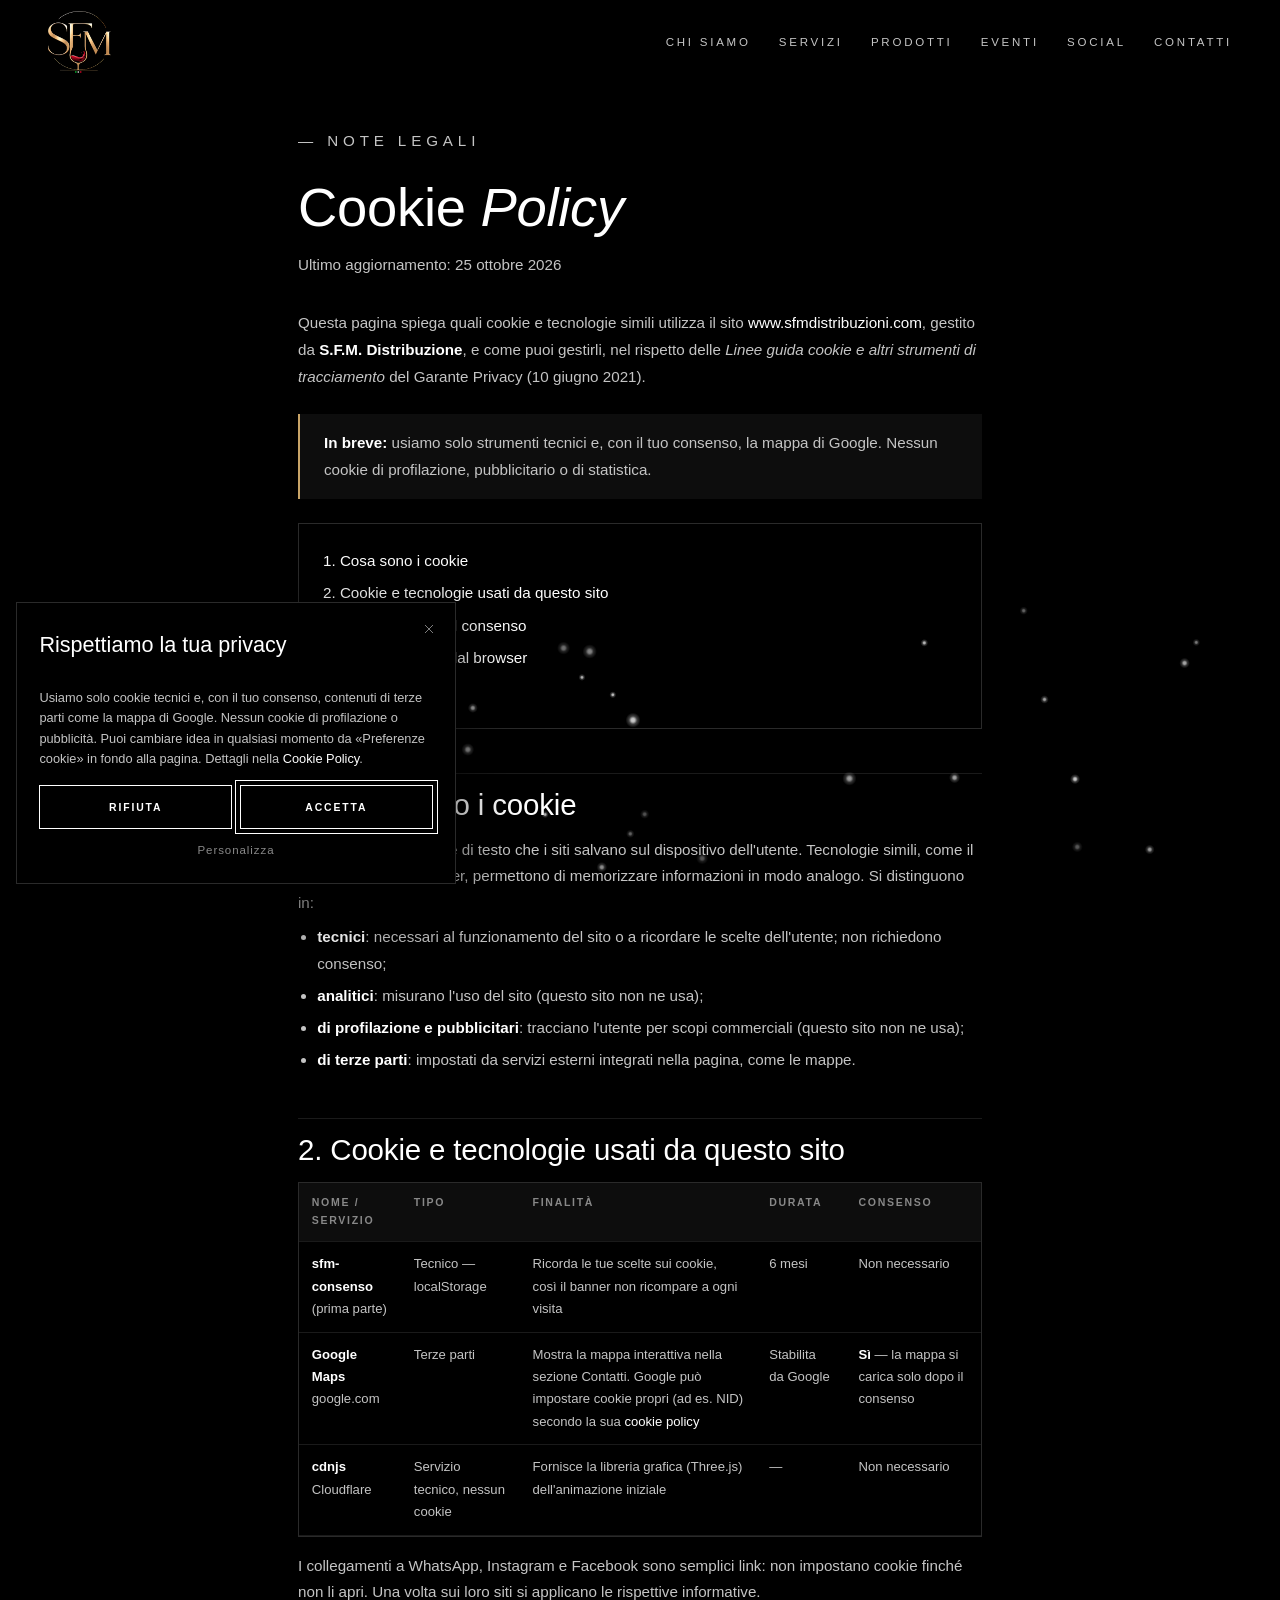
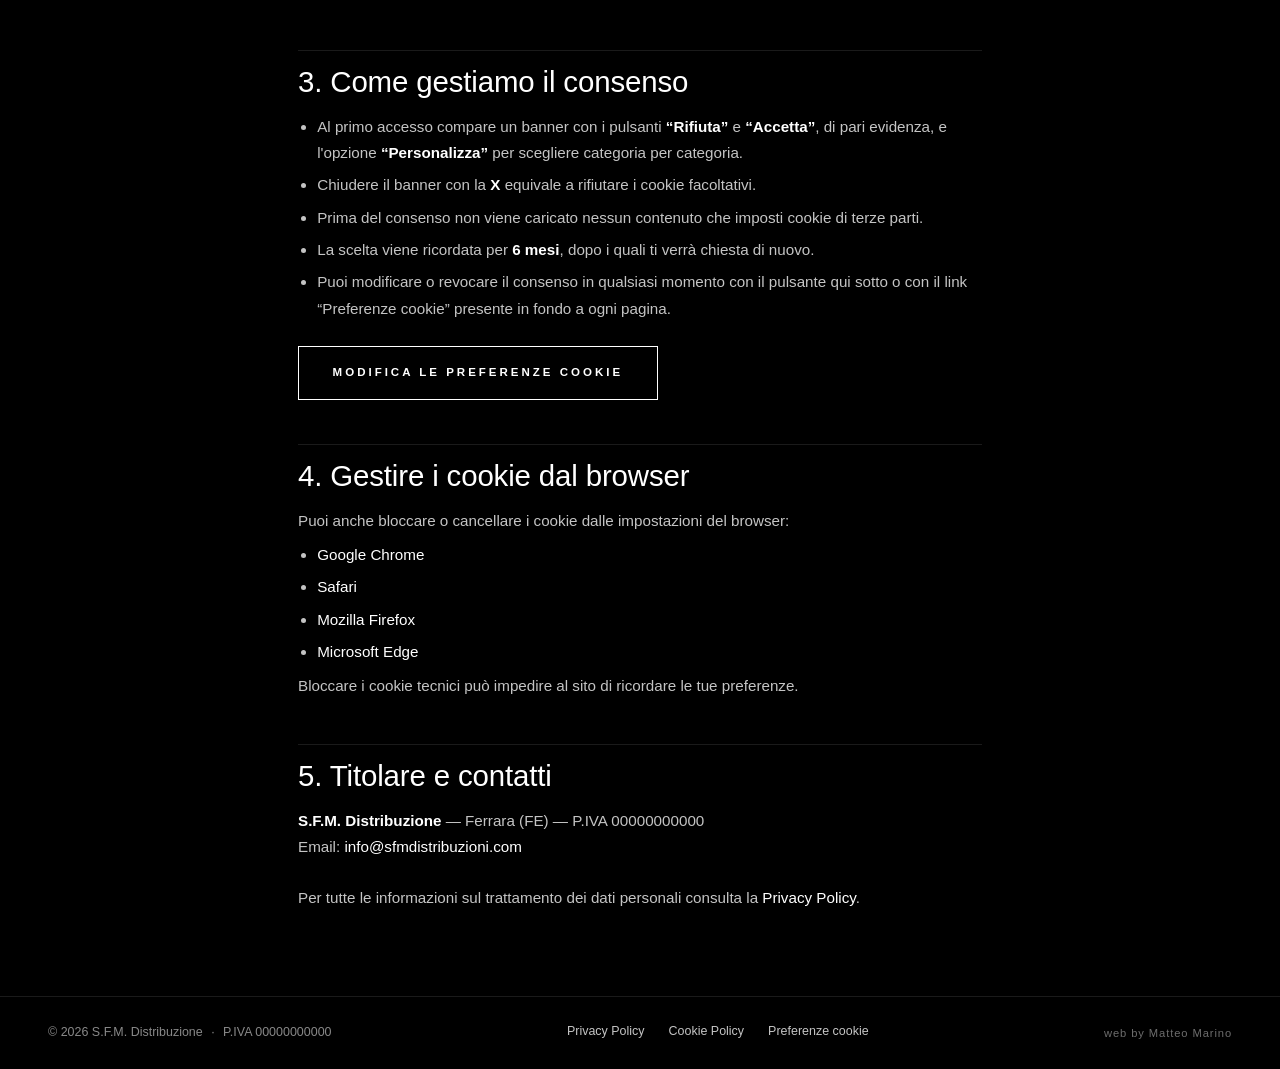
<file: cookie-policy.html>
<!DOCTYPE html>
<html lang="it" class="no-js">
<head>
  <meta charset="UTF-8">
  <meta name="viewport" content="width=device-width, initial-scale=1, viewport-fit=cover">
  <title>Cookie Policy | S.F.M. Distribuzione</title>
  <meta name="description" content="Cookie Policy di S.F.M. Distribuzione: quali cookie usa il sito e come gestire il consenso.">
  <meta name="robots" content="noindex, follow">
  <meta name="theme-color" content="#000000">
  <meta name="color-scheme" content="dark">
  <link rel="canonical" href="https://www.sfmdistribuzioni.com/cookie-policy.html">
  <link rel="icon" href="favicon.ico" sizes="48x48">
  <link rel="icon" href="assets/favicon.png" type="image/png" sizes="512x512">
  <link rel="apple-touch-icon" href="assets/apple-touch-icon.png" sizes="180x180">
  <link rel="manifest" href="site.webmanifest">
  <script>document.documentElement.className = document.documentElement.className.replace('no-js', 'js');</script>
  <link rel="stylesheet" href="style.css">
  <script src="script.js" defer></script>
</head>

<body>
  <!-- Pagina generata da .claude/genera-legali.py: modificare lì e rilanciare.
       ⚠ MODELLO da far verificare a un professionista prima della pubblicazione. -->
  <a class="skip-link" href="#contenuto">Vai al contenuto</a>
  <div class="cursor" aria-hidden="true"></div>

  <header class="site-header">
    <div class="site-header__inner container">
      <a class="brand" href="index.html" aria-label="S.F.M. Distribuzione — torna alla home">
        <img src="assets/logo-monogramma.png" alt="S.F.M. Distribuzione — Vini d'eccellenza" width="485" height="480">
      </a>
      <button class="nav-toggle" type="button" aria-label="Apri il menu" aria-expanded="false" aria-controls="main-nav">
        <span class="nav-toggle__line"></span>
        <span class="nav-toggle__line"></span>
      </button>
      <nav class="main-nav" id="main-nav" aria-label="Navigazione principale">
        <ul class="main-nav__list">
          <li><a class="main-nav__link" href="index.html#chi-siamo">Chi siamo</a></li>
          <li><a class="main-nav__link" href="index.html#servizi">Servizi</a></li>
          <li><a class="main-nav__link" href="index.html#prodotti">Prodotti</a></li>
          <li><a class="main-nav__link" href="index.html#eventi">Eventi</a></li>
          <li><a class="main-nav__link" href="index.html#social">Social</a></li>
          <li><a class="main-nav__link" href="index.html#contatti">Contatti</a></li>
        </ul>
      </nav>
    </div>
  </header>

  <main id="contenuto" class="legal">
    <article class="container legal__inner">
      <p class="eyebrow">— Note legali</p>
      <h1>Cookie <em>Policy</em></h1>
      <p class="legal__updated">Ultimo aggiornamento: 25 ottobre 2026</p>

      <p>Questa pagina spiega quali cookie e tecnologie simili utilizza il sito
      <a href="https://www.sfmdistribuzioni.com">www.sfmdistribuzioni.com</a>, gestito da <strong>S.F.M. Distribuzione</strong>, e come puoi gestirli,
      nel rispetto delle <em>Linee guida cookie e altri strumenti di tracciamento</em> del Garante Privacy (10 giugno 2021).</p>

      <p class="legal__note"><strong>In breve:</strong> usiamo solo strumenti tecnici e, con il tuo consenso, la mappa di
      Google. Nessun cookie di profilazione, pubblicitario o di statistica.</p>

      <ol class="legal__toc">
        <li><a href="#cosa-sono">1. Cosa sono i cookie</a></li>
        <li><a href="#elenco">2. Cookie e tecnologie usati da questo sito</a></li>
        <li><a href="#consenso">3. Come gestiamo il consenso</a></li>
        <li><a href="#browser">4. Gestire i cookie dal browser</a></li>
        <li><a href="#contatti">5. Titolare e contatti</a></li>
      </ol>

      <h2 id="cosa-sono">1. Cosa sono i cookie</h2>
      <p>I cookie sono piccoli file di testo che i siti salvano sul dispositivo dell'utente. Tecnologie simili, come il
      <em>localStorage</em> del browser, permettono di memorizzare informazioni in modo analogo. Si distinguono in:</p>
      <ul>
        <li><strong>tecnici</strong>: necessari al funzionamento del sito o a ricordare le scelte dell'utente; non richiedono consenso;</li>
        <li><strong>analitici</strong>: misurano l'uso del sito (questo sito non ne usa);</li>
        <li><strong>di profilazione e pubblicitari</strong>: tracciano l'utente per scopi commerciali (questo sito non ne usa);</li>
        <li><strong>di terze parti</strong>: impostati da servizi esterni integrati nella pagina, come le mappe.</li>
      </ul>

      <h2 id="elenco">2. Cookie e tecnologie usati da questo sito</h2>
      <div class="legal__table-wrap">
        <table>
          <thead><tr><th>Nome / servizio</th><th>Tipo</th><th>Finalità</th><th>Durata</th><th>Consenso</th></tr></thead>
          <tbody>
            <tr>
              <td><strong>sfm-consenso</strong><br>(prima parte)</td>
              <td>Tecnico — localStorage</td>
              <td>Ricorda le tue scelte sui cookie, così il banner non ricompare a ogni visita</td>
              <td>6 mesi</td>
              <td>Non necessario</td>
            </tr>
            <tr>
              <td><strong>Google Maps</strong><br>google.com</td>
              <td>Terze parti</td>
              <td>Mostra la mappa interattiva nella sezione Contatti. Google può impostare cookie propri
              (ad es. NID) secondo la sua <a href="https://policies.google.com/technologies/cookies?hl=it" target="_blank" rel="noopener">cookie policy</a></td>
              <td>Stabilita da Google</td>
              <td><strong>Sì</strong> — la mappa si carica solo dopo il consenso</td>
            </tr>
            <tr>
              <td><strong>cdnjs</strong><br>Cloudflare</td>
              <td>Servizio tecnico, nessun cookie</td>
              <td>Fornisce la libreria grafica (Three.js) dell'animazione iniziale</td>
              <td>—</td>
              <td>Non necessario</td>
            </tr>
          </tbody>
        </table>
      </div>
      <p>I collegamenti a WhatsApp, Instagram e Facebook sono semplici link: non impostano cookie finché non li apri.
      Una volta sui loro siti si applicano le rispettive informative.</p>

      <h2 id="consenso">3. Come gestiamo il consenso</h2>
      <ul>
        <li>Al primo accesso compare un banner con i pulsanti <strong>“Rifiuta”</strong> e <strong>“Accetta”</strong>,
        di pari evidenza, e l'opzione <strong>“Personalizza”</strong> per scegliere categoria per categoria.</li>
        <li>Chiudere il banner con la <strong>X</strong> equivale a rifiutare i cookie facoltativi.</li>
        <li>Prima del consenso non viene caricato nessun contenuto che imposti cookie di terze parti.</li>
        <li>La scelta viene ricordata per <strong>6 mesi</strong>, dopo i quali ti verrà chiesta di nuovo.</li>
        <li>Puoi modificare o revocare il consenso in qualsiasi momento con il pulsante qui sotto o con il link
        “Preferenze cookie” presente in fondo a ogni pagina.</li>
      </ul>
      <button class="btn btn--outline" type="button" data-cookie-settings>Modifica le preferenze cookie</button>

      <h2 id="browser">4. Gestire i cookie dal browser</h2>
      <p>Puoi anche bloccare o cancellare i cookie dalle impostazioni del browser:</p>
      <ul>
        <li><a href="https://support.google.com/chrome/answer/95647?hl=it" target="_blank" rel="noopener">Google Chrome</a></li>
        <li><a href="https://support.apple.com/it-it/guide/safari/sfri11471/mac" target="_blank" rel="noopener">Safari</a></li>
        <li><a href="https://support.mozilla.org/it/kb/protezione-antitracciamento-avanzata-firefox-desktop" target="_blank" rel="noopener">Mozilla Firefox</a></li>
        <li><a href="https://support.microsoft.com/it-it/microsoft-edge/eliminare-i-cookie-in-microsoft-edge-63947406-40ac-c3b8-57b9-2a946a29ae09" target="_blank" rel="noopener">Microsoft Edge</a></li>
      </ul>
      <p>Bloccare i cookie tecnici può impedire al sito di ricordare le tue preferenze.</p>

      <h2 id="contatti">5. Titolare e contatti</h2>
      <p><strong>S.F.M. Distribuzione</strong> — Ferrara (FE) — P.IVA 00000000000<br>
      Email: <a href="mailto:info@sfmdistribuzioni.com">info@sfmdistribuzioni.com</a></p>
      <p>Per tutte le informazioni sul trattamento dei dati personali consulta la <a href="privacy-policy.html">Privacy Policy</a>.</p>

    </article>
  </main>

  <footer class="site-footer">
    <div class="container site-footer__inner">
      <p class="site-footer__copy">© <span id="year">2026</span> S.F.M. Distribuzione <span class="site-footer__sep" aria-hidden="true">·</span> P.IVA 00000000000</p>
      <nav class="site-footer__legal" aria-label="Note legali">
        <a class="link" href="privacy-policy.html">Privacy Policy</a>
        <a class="link" href="cookie-policy.html">Cookie Policy</a>
        <button class="link site-footer__cookie" type="button" data-cookie-settings>Preferenze cookie</button>
      </nav>
      <p class="site-footer__credits">web by <a class="link" href="https://www.matteomarino.eu" target="_blank" rel="noopener">Matteo Marino</a></p>
    </div>
  </footer>
</body>
</html>
</file>
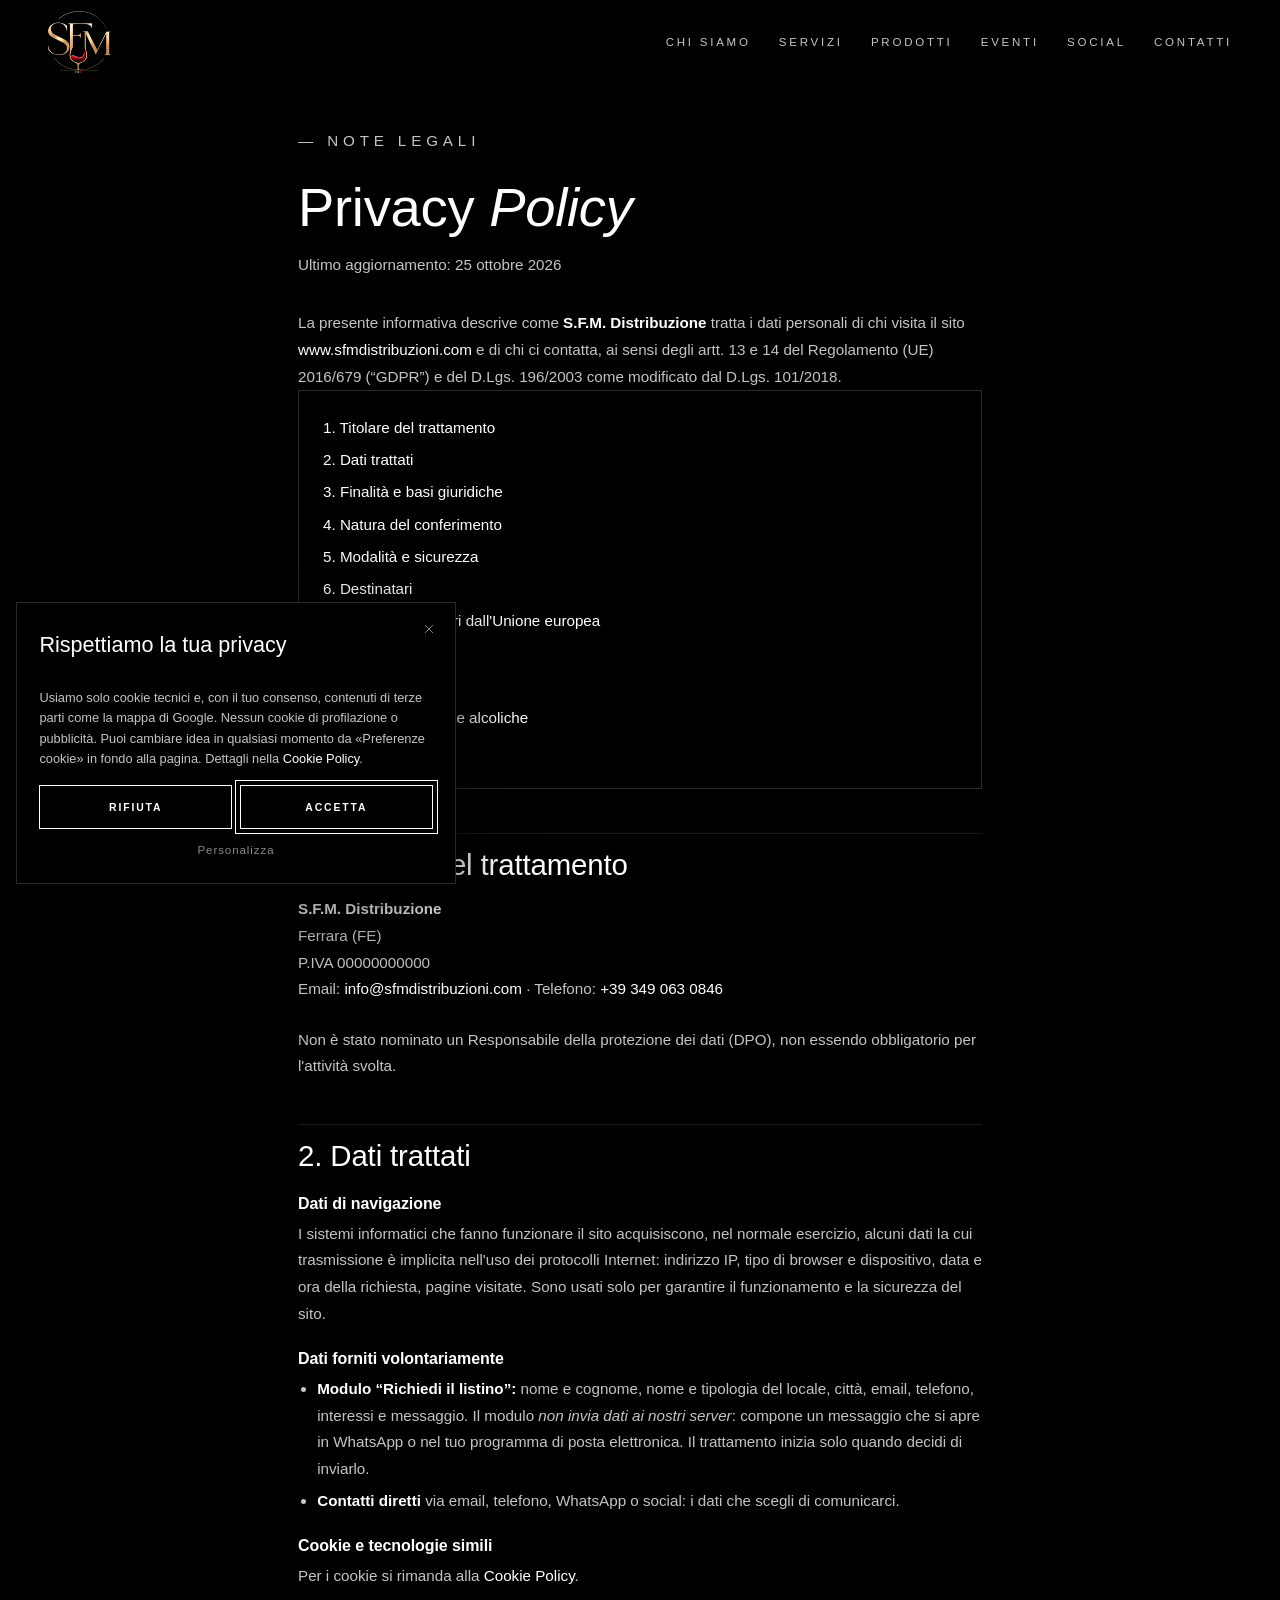
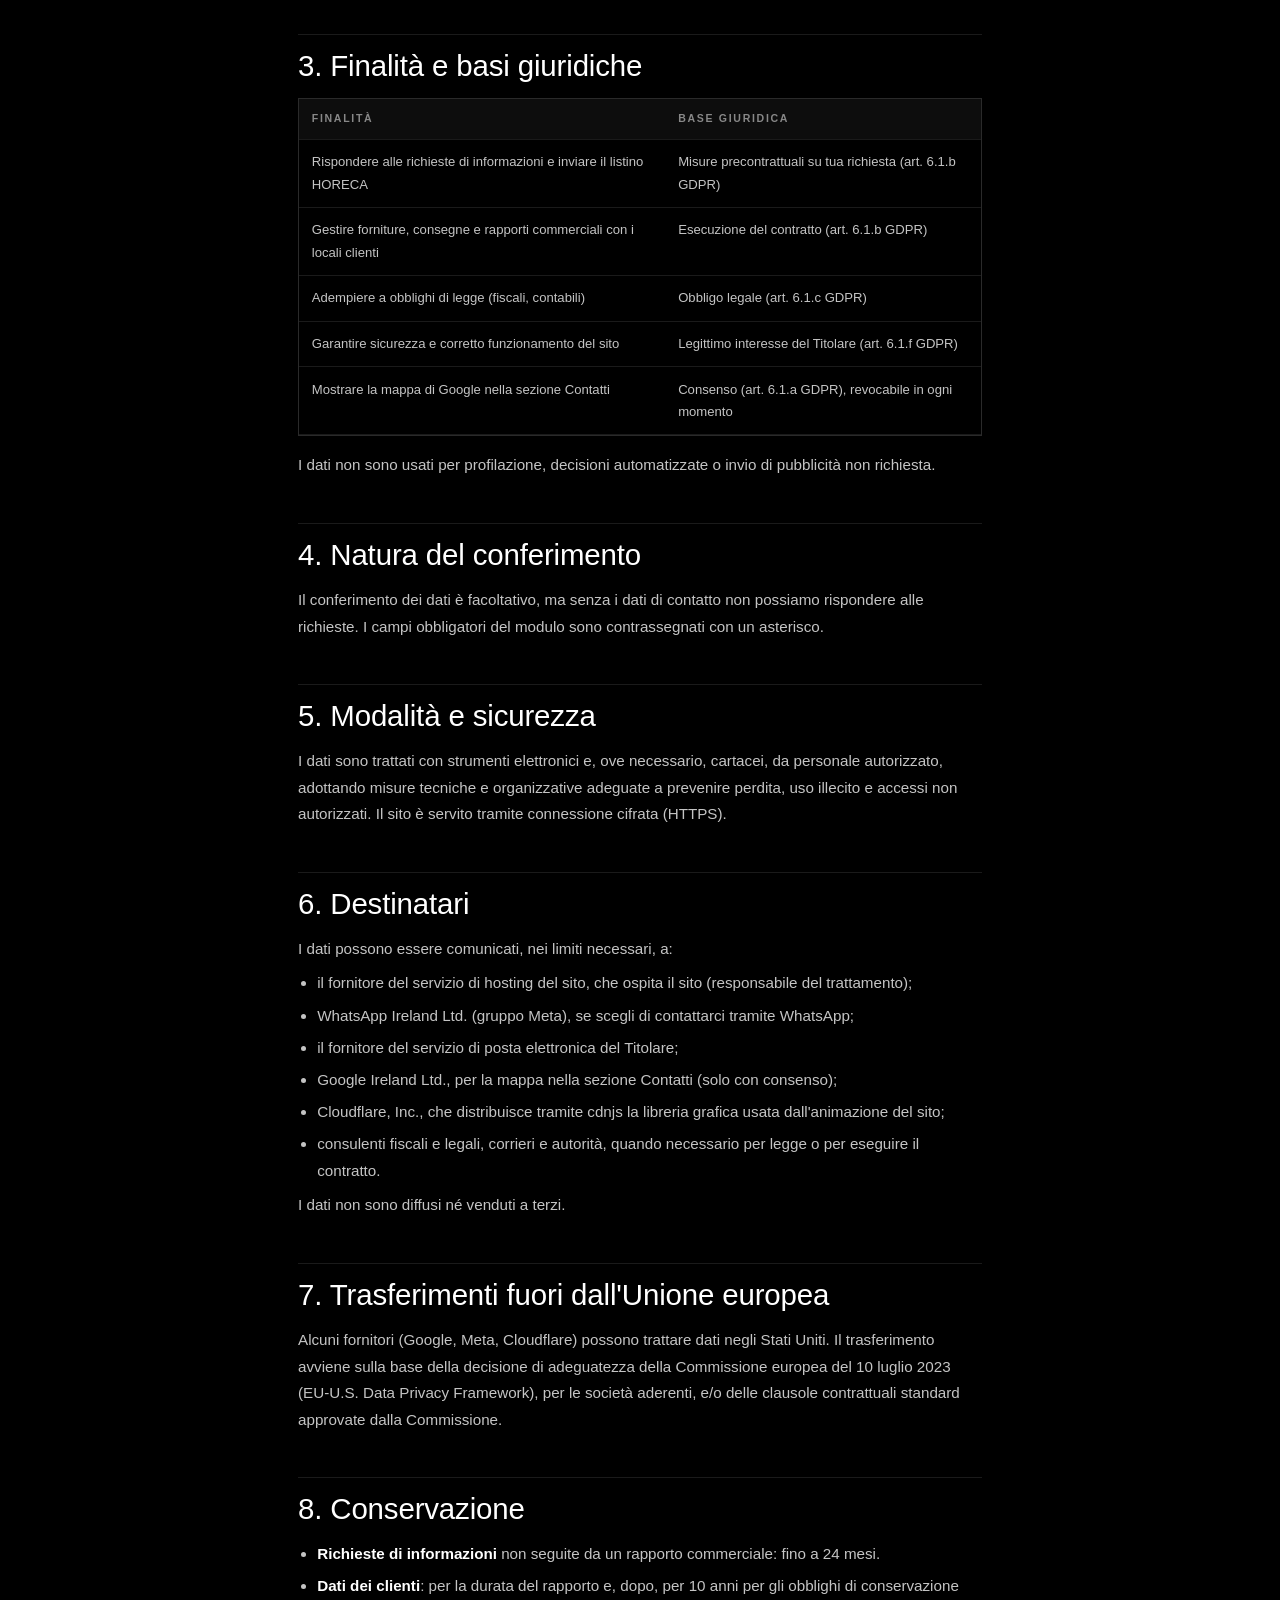
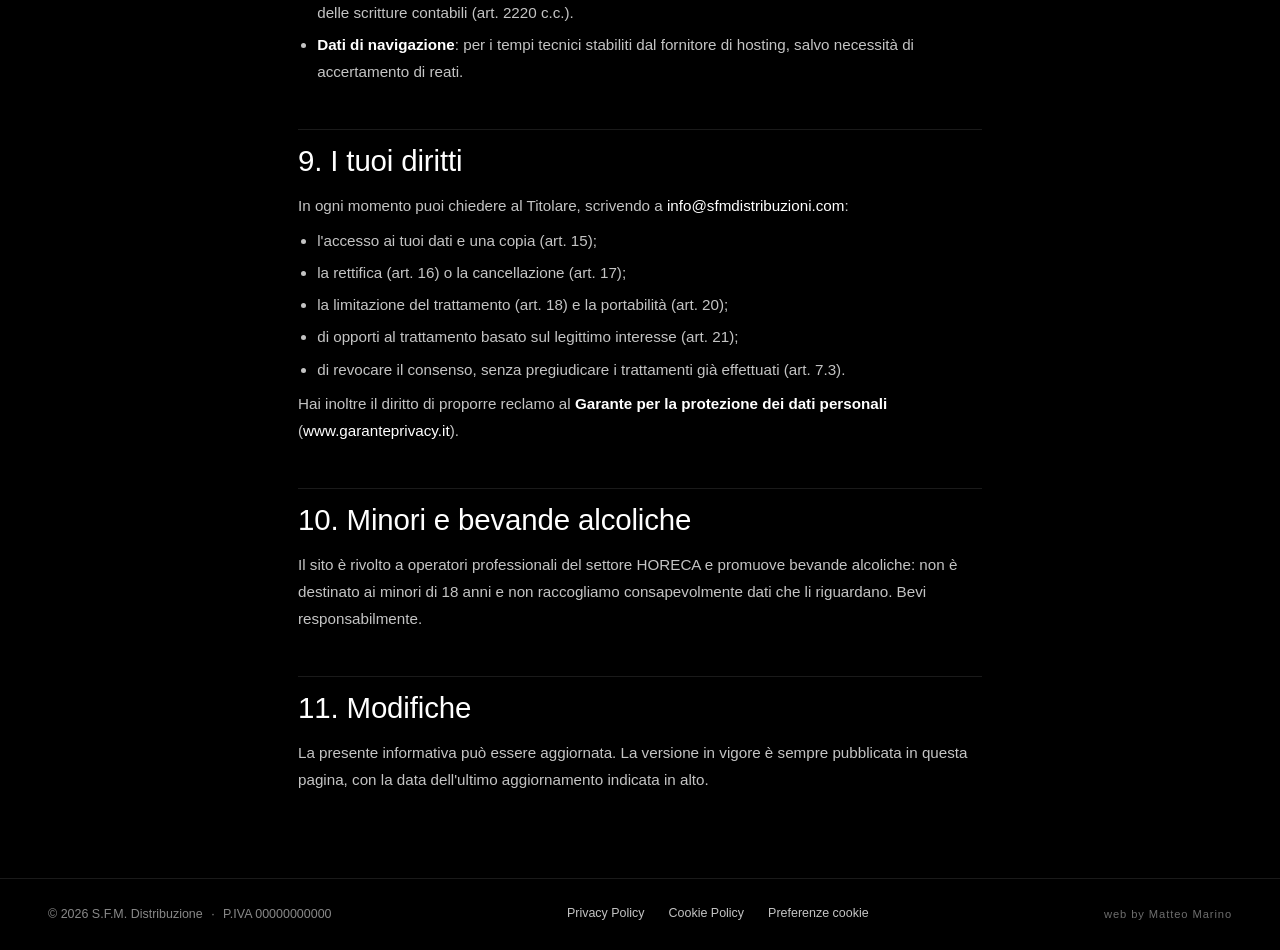
<file: privacy-policy.html>
<!DOCTYPE html>
<html lang="it" class="no-js">
<head>
  <meta charset="UTF-8">
  <meta name="viewport" content="width=device-width, initial-scale=1, viewport-fit=cover">
  <title>Privacy Policy | S.F.M. Distribuzione</title>
  <meta name="description" content="Informativa sul trattamento dei dati personali di S.F.M. Distribuzione ai sensi del GDPR (Reg. UE 2016/679).">
  <meta name="robots" content="noindex, follow">
  <meta name="theme-color" content="#000000">
  <meta name="color-scheme" content="dark">
  <link rel="canonical" href="https://www.sfmdistribuzioni.com/privacy-policy.html">
  <link rel="icon" href="favicon.ico" sizes="48x48">
  <link rel="icon" href="assets/favicon.png" type="image/png" sizes="512x512">
  <link rel="apple-touch-icon" href="assets/apple-touch-icon.png" sizes="180x180">
  <link rel="manifest" href="site.webmanifest">
  <script>document.documentElement.className = document.documentElement.className.replace('no-js', 'js');</script>
  <link rel="stylesheet" href="style.css">
  <script src="script.js" defer></script>
</head>

<body>
  <!-- Pagina generata da .claude/genera-legali.py: modificare lì e rilanciare.
       ⚠ MODELLO da far verificare a un professionista prima della pubblicazione. -->
  <a class="skip-link" href="#contenuto">Vai al contenuto</a>
  <div class="cursor" aria-hidden="true"></div>

  <header class="site-header">
    <div class="site-header__inner container">
      <a class="brand" href="index.html" aria-label="S.F.M. Distribuzione — torna alla home">
        <img src="assets/logo-monogramma.png" alt="S.F.M. Distribuzione — Vini d'eccellenza" width="485" height="480">
      </a>
      <button class="nav-toggle" type="button" aria-label="Apri il menu" aria-expanded="false" aria-controls="main-nav">
        <span class="nav-toggle__line"></span>
        <span class="nav-toggle__line"></span>
      </button>
      <nav class="main-nav" id="main-nav" aria-label="Navigazione principale">
        <ul class="main-nav__list">
          <li><a class="main-nav__link" href="index.html#chi-siamo">Chi siamo</a></li>
          <li><a class="main-nav__link" href="index.html#servizi">Servizi</a></li>
          <li><a class="main-nav__link" href="index.html#prodotti">Prodotti</a></li>
          <li><a class="main-nav__link" href="index.html#eventi">Eventi</a></li>
          <li><a class="main-nav__link" href="index.html#social">Social</a></li>
          <li><a class="main-nav__link" href="index.html#contatti">Contatti</a></li>
        </ul>
      </nav>
    </div>
  </header>

  <main id="contenuto" class="legal">
    <article class="container legal__inner">
      <p class="eyebrow">— Note legali</p>
      <h1>Privacy <em>Policy</em></h1>
      <p class="legal__updated">Ultimo aggiornamento: 25 ottobre 2026</p>

      <p>La presente informativa descrive come <strong>S.F.M. Distribuzione</strong> tratta i dati personali di chi visita il sito
      <a href="https://www.sfmdistribuzioni.com">www.sfmdistribuzioni.com</a> e di chi ci contatta, ai sensi degli artt. 13 e 14 del
      Regolamento (UE) 2016/679 (“GDPR”) e del D.Lgs. 196/2003 come modificato dal D.Lgs. 101/2018.</p>

      <ol class="legal__toc">
        <li><a href="#titolare">1. Titolare del trattamento</a></li>
        <li><a href="#dati">2. Dati trattati</a></li>
        <li><a href="#finalita">3. Finalità e basi giuridiche</a></li>
        <li><a href="#conferimento">4. Natura del conferimento</a></li>
        <li><a href="#modalita">5. Modalità e sicurezza</a></li>
        <li><a href="#destinatari">6. Destinatari</a></li>
        <li><a href="#trasferimenti">7. Trasferimenti fuori dall'Unione europea</a></li>
        <li><a href="#conservazione">8. Conservazione</a></li>
        <li><a href="#diritti">9. I tuoi diritti</a></li>
        <li><a href="#minori">10. Minori e bevande alcoliche</a></li>
        <li><a href="#modifiche">11. Modifiche</a></li>
      </ol>

      <h2 id="titolare">1. Titolare del trattamento</h2>
      <p><strong>S.F.M. Distribuzione</strong><br>
      Ferrara (FE)<br>
      P.IVA 00000000000<br>
      Email: <a href="mailto:info@sfmdistribuzioni.com">info@sfmdistribuzioni.com</a> · Telefono: <a href="tel:+393490630846">+39 349 063 0846</a></p>
      <p>Non è stato nominato un Responsabile della protezione dei dati (DPO), non essendo obbligatorio per l'attività svolta.</p>

      <h2 id="dati">2. Dati trattati</h2>
      <h3>Dati di navigazione</h3>
      <p>I sistemi informatici che fanno funzionare il sito acquisiscono, nel normale esercizio, alcuni dati la cui
      trasmissione è implicita nell'uso dei protocolli Internet: indirizzo IP, tipo di browser e dispositivo, data e ora
      della richiesta, pagine visitate. Sono usati solo per garantire il funzionamento e la sicurezza del sito.</p>
      <h3>Dati forniti volontariamente</h3>
      <ul>
        <li><strong>Modulo “Richiedi il listino”:</strong> nome e cognome, nome e tipologia del locale, città, email,
        telefono, interessi e messaggio. Il modulo <em>non invia dati ai nostri server</em>: compone un messaggio che si
        apre in WhatsApp o nel tuo programma di posta elettronica. Il trattamento inizia solo quando decidi di inviarlo.</li>
        <li><strong>Contatti diretti</strong> via email, telefono, WhatsApp o social: i dati che scegli di comunicarci.</li>
      </ul>
      <h3>Cookie e tecnologie simili</h3>
      <p>Per i cookie si rimanda alla <a href="cookie-policy.html">Cookie Policy</a>.</p>

      <h2 id="finalita">3. Finalità e basi giuridiche</h2>
      <div class="legal__table-wrap">
        <table>
          <thead><tr><th>Finalità</th><th>Base giuridica</th></tr></thead>
          <tbody>
            <tr><td>Rispondere alle richieste di informazioni e inviare il listino HORECA</td><td>Misure precontrattuali su tua richiesta (art. 6.1.b GDPR)</td></tr>
            <tr><td>Gestire forniture, consegne e rapporti commerciali con i locali clienti</td><td>Esecuzione del contratto (art. 6.1.b GDPR)</td></tr>
            <tr><td>Adempiere a obblighi di legge (fiscali, contabili)</td><td>Obbligo legale (art. 6.1.c GDPR)</td></tr>
            <tr><td>Garantire sicurezza e corretto funzionamento del sito</td><td>Legittimo interesse del Titolare (art. 6.1.f GDPR)</td></tr>
            <tr><td>Mostrare la mappa di Google nella sezione Contatti</td><td>Consenso (art. 6.1.a GDPR), revocabile in ogni momento</td></tr>
          </tbody>
        </table>
      </div>
      <p>I dati non sono usati per profilazione, decisioni automatizzate o invio di pubblicità non richiesta.</p>

      <h2 id="conferimento">4. Natura del conferimento</h2>
      <p>Il conferimento dei dati è facoltativo, ma senza i dati di contatto non possiamo rispondere alle richieste.
      I campi obbligatori del modulo sono contrassegnati con un asterisco.</p>

      <h2 id="modalita">5. Modalità e sicurezza</h2>
      <p>I dati sono trattati con strumenti elettronici e, ove necessario, cartacei, da personale autorizzato, adottando
      misure tecniche e organizzative adeguate a prevenire perdita, uso illecito e accessi non autorizzati. Il sito è
      servito tramite connessione cifrata (HTTPS).</p>

      <h2 id="destinatari">6. Destinatari</h2>
      <p>I dati possono essere comunicati, nei limiti necessari, a:</p>
      <ul>
        <li>il fornitore del servizio di hosting del sito, che ospita il sito (responsabile del trattamento);</li>
        <li>WhatsApp Ireland Ltd. (gruppo Meta), se scegli di contattarci tramite WhatsApp;</li>
        <li>il fornitore del servizio di posta elettronica del Titolare;</li>
        <li>Google Ireland Ltd., per la mappa nella sezione Contatti (solo con consenso);</li>
        <li>Cloudflare, Inc., che distribuisce tramite cdnjs la libreria grafica usata dall'animazione del sito;</li>
        <li>consulenti fiscali e legali, corrieri e autorità, quando necessario per legge o per eseguire il contratto.</li>
      </ul>
      <p>I dati non sono diffusi né venduti a terzi.</p>

      <h2 id="trasferimenti">7. Trasferimenti fuori dall'Unione europea</h2>
      <p>Alcuni fornitori (Google, Meta, Cloudflare) possono trattare dati negli Stati Uniti. Il trasferimento avviene sulla
      base della decisione di adeguatezza della Commissione europea del 10 luglio 2023 (EU-U.S. Data Privacy Framework),
      per le società aderenti, e/o delle clausole contrattuali standard approvate dalla Commissione.</p>

      <h2 id="conservazione">8. Conservazione</h2>
      <ul>
        <li><strong>Richieste di informazioni</strong> non seguite da un rapporto commerciale: fino a 24 mesi.</li>
        <li><strong>Dati dei clienti</strong>: per la durata del rapporto e, dopo, per 10 anni per gli obblighi
        di conservazione delle scritture contabili (art. 2220 c.c.).</li>
        <li><strong>Dati di navigazione</strong>: per i tempi tecnici stabiliti dal fornitore di hosting, salvo necessità
        di accertamento di reati.</li>
      </ul>

      <h2 id="diritti">9. I tuoi diritti</h2>
      <p>In ogni momento puoi chiedere al Titolare, scrivendo a <a href="mailto:info@sfmdistribuzioni.com">info@sfmdistribuzioni.com</a>:</p>
      <ul>
        <li>l'accesso ai tuoi dati e una copia (art. 15);</li>
        <li>la rettifica (art. 16) o la cancellazione (art. 17);</li>
        <li>la limitazione del trattamento (art. 18) e la portabilità (art. 20);</li>
        <li>di opporti al trattamento basato sul legittimo interesse (art. 21);</li>
        <li>di revocare il consenso, senza pregiudicare i trattamenti già effettuati (art. 7.3).</li>
      </ul>
      <p>Hai inoltre il diritto di proporre reclamo al <strong>Garante per la protezione dei dati personali</strong>
      (<a href="https://www.garanteprivacy.it" target="_blank" rel="noopener">www.garanteprivacy.it</a>).</p>

      <h2 id="minori">10. Minori e bevande alcoliche</h2>
      <p>Il sito è rivolto a operatori professionali del settore HORECA e promuove bevande alcoliche: non è destinato ai
      minori di 18 anni e non raccogliamo consapevolmente dati che li riguardano. Bevi responsabilmente.</p>

      <h2 id="modifiche">11. Modifiche</h2>
      <p>La presente informativa può essere aggiornata. La versione in vigore è sempre pubblicata in questa pagina, con la
      data dell'ultimo aggiornamento indicata in alto.</p>

    </article>
  </main>

  <footer class="site-footer">
    <div class="container site-footer__inner">
      <p class="site-footer__copy">© <span id="year">2026</span> S.F.M. Distribuzione <span class="site-footer__sep" aria-hidden="true">·</span> P.IVA 00000000000</p>
      <nav class="site-footer__legal" aria-label="Note legali">
        <a class="link" href="privacy-policy.html">Privacy Policy</a>
        <a class="link" href="cookie-policy.html">Cookie Policy</a>
        <button class="link site-footer__cookie" type="button" data-cookie-settings>Preferenze cookie</button>
      </nav>
      <p class="site-footer__credits">web by <a class="link" href="https://www.matteomarino.eu" target="_blank" rel="noopener">Matteo Marino</a></p>
    </div>
  </footer>
</body>
</html>
</file>
<file: style.css>
/* ==========================================================================
   S.F.M. Distribuzione — Foglio di stile
   Indice:
   01. Variabili
   02. Reset e base
   03. Tipografia e utilità
   04. Pulsanti e link
   05. Cursore personalizzato
   06. Header e navigazione
   07. Hero
   08. Sezioni comuni e animazioni di comparsa
   09. Chi siamo
   10. Servizi
   11. Prodotti
   12. Social
   13. Contatti
   14. Form richieste
   15. Footer
   16. WhatsApp flottante
   17. Media query (mobile-first)
   18. Riduzione movimento
   ========================================================================== */


/* ==========================================================================
   01. VARIABILI
   ========================================================================== */
:root {
  /* Colori — rigorosamente bianco e nero */
  --c-black: #000;
  --c-ink: #0a0a0a;
  --c-800: #1a1a1a;
  --c-700: #2a2a2a;
  --c-500: #888;
  --c-300: #c4c4c4;
  --c-white: #fff;
  --c-gold: #c9a467;   /* oro del logo: usato con parsimonia (stelle, dettagli) */

  --bg: var(--c-black);
  --bg-alt: var(--c-black);   /* sfondo unico: nero pieno in tutto il sito */
  --text: var(--c-white);
  --text-soft: var(--c-300);
  --text-muted: var(--c-500);
  --line: var(--c-700);
  --line-soft: var(--c-800);

  /* Font */
  /* Helvetica per tutto il sito (Arial su Windows/Android, dove Helvetica non è installato) */
  --font-serif: "Helvetica Neue", Helvetica, Arial, sans-serif;
  --font-sans: "Helvetica Neue", Helvetica, Arial, sans-serif;

  /* Scala tipografica fluida */
  --fs-xs: .72rem;
  --fs-sm: .875rem;
  --fs-base: clamp(1rem, .96rem + .2vw, 1.0625rem);
  --fs-lead: clamp(1.15rem, 1rem + .6vw, 1.4rem);
  --fs-h3: clamp(1.3rem, 1.15rem + .6vw, 1.6rem);
  --fs-h2: clamp(2rem, 1.45rem + 2.4vw, 3.25rem);

  /* Spaziature */
  --space-2xs: .5rem;
  --space-xs: .75rem;
  --space-sm: 1rem;
  --space-md: 1.5rem;
  --space-lg: 2rem;
  --space-xl: 2.75rem;
  --space-section: clamp(3.5rem, 2.5rem + 3.5vw, 6rem);
  --gutter: clamp(1.25rem, .8rem + 3vw, 3rem);
  --container: 1280px;

  /* Varie */
  --header-h: 72px;
  --tracking-wide: .32em;
  --ease: cubic-bezier(.22, .61, .36, 1);
  --ease-out: cubic-bezier(.16, 1, .3, 1);
  --dur: .5s;
}


/* ==========================================================================
   02. RESET E BASE
   ========================================================================== */
*,
*::before,
*::after { box-sizing: border-box; }

* { margin: 0; padding: 0; }

html {
  -webkit-text-size-adjust: 100%;
  text-size-adjust: 100%;
  scroll-behavior: smooth;
  scroll-padding-top: var(--header-h);
}

body {
  min-height: 100vh;
  background: var(--bg);
  color: var(--text);
  font-family: var(--font-sans);
  font-size: var(--fs-base);
  font-weight: 400;
  line-height: 1.7;
  -webkit-font-smoothing: antialiased;
  -moz-osx-font-smoothing: grayscale;
  text-rendering: optimizeLegibility;
  overflow-x: hidden;
}

body.is-locked { overflow: hidden; }

img, svg, canvas, iframe { display: block; max-width: 100%; }
img { height: auto; }

a { color: inherit; text-decoration: none; }

button, input, select, textarea {
  font: inherit;
  color: inherit;
  background: none;
  border: 0;
  border-radius: 0;
}

button { cursor: pointer; }

ul[role="list"], ol[role="list"] { list-style: none; }

address { font-style: normal; }

/* L'attributo hidden vince sempre sui display impostati nei componenti */
[hidden] { display: none !important; }

::selection { background: var(--c-white); color: var(--c-black); }

:focus { outline: none; }
:focus-visible {
  outline: 1px solid var(--c-white);
  outline-offset: 4px;
}

/* Testo leggibile solo dagli screen reader */
.sr-only {
  position: absolute;
  width: 1px;
  height: 1px;
  padding: 0;
  margin: -1px;
  overflow: hidden;
  clip: rect(0, 0, 0, 0);
  white-space: nowrap;
  border: 0;
}

/* Link "salta al contenuto" per la navigazione da tastiera */
.skip-link {
  position: fixed;
  top: var(--space-sm);
  left: var(--space-sm);
  z-index: 1000;
  padding: .75rem 1.25rem;
  background: var(--c-white);
  color: var(--c-black);
  font-size: var(--fs-sm);
  transform: translateY(-200%);
  transition: transform .3s var(--ease);
}
.skip-link:focus { transform: none; }


/* ==========================================================================
   03. TIPOGRAFIA E UTILITÀ
   ========================================================================== */
.container {
  width: 100%;
  max-width: var(--container);
  margin-inline: auto;
  padding-inline: var(--gutter);
}

h1, h2, h3 {
  font-family: var(--font-serif);
  font-weight: 300;
  line-height: 1.05;
  letter-spacing: -.005em;
}

em { font-style: italic; }
h1 em, h2 em, h3 em { font-weight: 300; }

/* Etichetta di sezione: "— CHI SIAMO" */
.eyebrow {
  font-family: var(--font-sans);
  font-size: var(--fs-xs);
  font-weight: 500;
  letter-spacing: var(--tracking-wide);
  text-transform: uppercase;
  color: var(--text-muted);
  margin-bottom: var(--space-md);
}

.section-title {
  font-size: var(--fs-h2);
  margin-bottom: var(--space-lg);
}

.lead {
  font-family: var(--font-serif);
  font-size: var(--fs-lead);
  font-weight: 400;
  line-height: 1.55;
  color: var(--text);
}

p { color: var(--text-soft); }
p + p { margin-top: var(--space-md); }

.icon {
  width: 1.15em;
  height: 1.15em;
  flex-shrink: 0;
}


/* ==========================================================================
   04. PULSANTI E LINK
   ========================================================================== */
.btn {
  position: relative;
  isolation: isolate;
  display: inline-flex;
  align-items: center;
  justify-content: center;
  gap: .75em;
  min-height: 52px;
  padding: 1rem 2.1rem;
  border: 1px solid var(--c-white);
  font-family: var(--font-sans);
  font-size: var(--fs-xs);
  font-weight: 600;
  letter-spacing: .26em;
  text-transform: uppercase;
  overflow: hidden;
  transition: color var(--dur) var(--ease);
}

/* Riempimento che "scorre" all'hover */
.btn::before {
  content: "";
  position: absolute;
  inset: 0;
  z-index: -1;
  transform: scaleX(0);
  transform-origin: right;
  transition: transform var(--dur) var(--ease-out);
}
.btn:hover::before,
.btn:focus-visible::before {
  transform: scaleX(1);
  transform-origin: left;
}

.btn--solid { background: var(--c-white); color: var(--c-black); }
.btn--solid::before { background: var(--c-black); }
.btn--solid:hover,
.btn--solid:focus-visible { color: var(--c-white); }

.btn--outline { background: transparent; color: var(--c-white); }
.btn--outline::before { background: var(--c-white); }
.btn--outline:hover,
.btn--outline:focus-visible { color: var(--c-black); }

/* Link con sottolineatura animata */
.link {
  background-image: linear-gradient(currentColor, currentColor);
  background-size: 0% 1px;
  background-position: 100% 100%;
  background-repeat: no-repeat;
  padding-bottom: 2px;
  transition: background-size var(--dur) var(--ease-out);
}
.link:hover,
.link:focus-visible {
  background-size: 100% 1px;
  background-position: 0 100%;
}


/* ==========================================================================
   05. CURSORE PERSONALIZZATO
   Anello che segue il mouse (solo puntatori precisi, gestito da JS)
   ========================================================================== */
.cursor {
  position: fixed;
  top: 0;
  left: 0;
  z-index: 999;
  width: 34px;
  height: 34px;
  margin: -17px 0 0 -17px;
  border: 1px solid var(--c-white);
  border-radius: 50%;
  pointer-events: none;
  mix-blend-mode: difference;
  opacity: 0;
  transition: width .35s var(--ease-out), height .35s var(--ease-out),
              margin .35s var(--ease-out), opacity .3s, background-color .35s;
}
.cursor.is-visible { opacity: 1; }
.cursor.is-hover {
  width: 64px;
  height: 64px;
  margin: -32px 0 0 -32px;
  background-color: var(--c-white);
}
@media (hover: none), (pointer: coarse) {
  .cursor { display: none; }
}


/* ==========================================================================
   06. HEADER E NAVIGAZIONE
   ========================================================================== */
.site-header {
  position: fixed;
  inset: 0 0 auto 0;
  z-index: 100;
  height: var(--header-h);
  border-bottom: 1px solid transparent;
  transition: background-color .5s var(--ease), border-color .5s var(--ease),
              backdrop-filter .5s var(--ease);
}

.site-header.is-scrolled {
  background-color: rgba(0, 0, 0, .72);
  -webkit-backdrop-filter: blur(14px) saturate(120%);
  backdrop-filter: blur(14px) saturate(120%);
  border-bottom-color: var(--line-soft);
}

/* Su telefoni e tablet la sfocatura (backdrop-filter) sopra la scena 3D è
   costosa: si usa uno sfondo quasi opaco, visivamente equivalente */
@media (max-width: 959px), (pointer: coarse) {
  .site-header.is-scrolled {
    -webkit-backdrop-filter: none;
    backdrop-filter: none;
    background-color: rgba(0, 0, 0, .94);
  }
}

/* Con il menu mobile aperto il blur va tolto: backdrop-filter renderebbe
   l'header il contenitore dell'overlay fixed, limitandolo alla sua altezza */
.site-header.is-menu-open {
  -webkit-backdrop-filter: none;
  backdrop-filter: none;
  background-color: transparent;
  border-bottom-color: transparent;
}

.site-header__inner {
  height: 100%;
  display: flex;
  align-items: center;
  justify-content: space-between;
}

.brand {
  position: relative;
  z-index: 2;
  display: block;
  transition: opacity .25s var(--ease);
}

/* Mentre il logo grande è nell'hero (e sta "volando" verso l'header) il logo
   dell'header è nascosto e l'header resta trasparente: la classe la gestisce
   script.js. Niente transform qui: la posizione serve come punto d'arrivo. */
.site-header.hide-brand:not(.is-menu-open) .brand {
  opacity: 0;
  pointer-events: none;
}
.site-header.hide-brand:not(.is-menu-open) .brand:focus-visible { opacity: 1; }
.site-header.hide-brand:not(.is-menu-open) {
  background-color: transparent;
  -webkit-backdrop-filter: none;
  backdrop-filter: none;
  border-bottom-color: transparent;
}

.brand img {
  width: auto;
  height: 52px;
}

/* Selettore di lingua IT / EN */
.lang-switch {
  position: relative;
  z-index: 2;              /* resta visibile anche sopra il menu mobile aperto */
  display: flex;
  align-items: center;
  gap: .35rem;
  margin-left: auto;
  margin-right: .75rem;
  font-size: .7rem;
  font-weight: 600;
  letter-spacing: .16em;
}
.lang-switch__link {
  padding: .45rem .2rem;
  color: var(--text-muted);
  transition: color .3s var(--ease);
}
.lang-switch__link:hover,
.lang-switch__link:focus-visible { color: var(--c-white); }
.lang-switch__link.is-current { color: var(--c-white); }
.lang-switch__sep { color: var(--c-700); }

/* Hamburger */
.nav-toggle {
  position: relative;
  z-index: 2;
  width: 44px;
  height: 44px;
  display: grid;
  place-content: center;
  gap: 7px;
}
.nav-toggle__line {
  display: block;
  width: 26px;
  height: 1px;
  background: var(--c-white);
  transition: transform .45s var(--ease-out);
}
.nav-toggle[aria-expanded="true"] .nav-toggle__line:first-child { transform: translateY(4px) rotate(45deg); }
.nav-toggle[aria-expanded="true"] .nav-toggle__line:last-child { transform: translateY(-4px) rotate(-45deg); }

/* Menu mobile: overlay a schermo intero */
.main-nav {
  position: fixed;
  inset: 0;
  z-index: 1;
  display: flex;
  align-items: center;
  justify-content: center;
  background: var(--c-black);
  opacity: 0;
  visibility: hidden;
  transition: opacity .5s var(--ease), visibility 0s linear .5s;
}
.main-nav.is-open {
  opacity: 1;
  visibility: visible;
  transition: opacity .5s var(--ease), visibility 0s;
}

.main-nav__list {
  list-style: none;
  text-align: center;
  display: grid;
  gap: var(--space-md);
}

.main-nav__link {
  display: inline-block;
  font-family: var(--font-serif);
  font-size: clamp(2rem, 8vw, 2.75rem);
  font-weight: 300;
  line-height: 1.2;
  background-image: linear-gradient(currentColor, currentColor);
  background-size: 0% 1px;
  background-position: 100% 100%;
  background-repeat: no-repeat;
  transition: background-size var(--dur) var(--ease-out), color .3s;
}
.main-nav__link:hover,
.main-nav__link:focus-visible,
.main-nav__link.is-active {
  background-size: 100% 1px;
  background-position: 0 100%;
}

/* Comparsa sfalsata delle voci nel menu mobile */
.main-nav li {
  opacity: 0;
  transform: translateY(16px);
  transition: opacity .5s var(--ease), transform .6s var(--ease-out);
}
.main-nav.is-open li { opacity: 1; transform: none; }
.main-nav.is-open li:nth-child(2) { transition-delay: .05s; }
.main-nav.is-open li:nth-child(3) { transition-delay: .1s; }
.main-nav.is-open li:nth-child(4) { transition-delay: .15s; }
.main-nav.is-open li:nth-child(5) { transition-delay: .2s; }


/* ==========================================================================
   07. HERO
   Due modalità:
   - statica (senza JS o con "riduci movimento"): logo + testo introduttivo
     uno sotto l'altro, in una schermata;
   - "a scorrimento" (.is-scrolly): la sezione è alta più schermate e .hero
     resta fisso; lo scroll guida logo, bottiglia 3D e capitoli (script.js).
   ========================================================================== */
.hero-scroll { position: relative; }

.hero {
  position: relative;
  min-height: 100vh;
  min-height: 100svh;
  display: flex;
  flex-direction: column;
  align-items: center;
  justify-content: center;
  gap: var(--space-lg);
  padding: var(--header-h) var(--gutter) var(--space-lg);
  overflow: hidden;
  background: transparent;   /* sotto c'è la scena 3D fissa (#hero-canvas) */
}

.hero-scroll.is-scrolly {
  height: 480vh;
  height: 480svh;
}
.hero-scroll.is-scrolly .hero {
  position: sticky;
  top: 0;
  height: 100vh;
  height: 100svh;
  min-height: 0;
  padding: 0;
}

/* Fallback se WebGL/Three.js non è disponibile */
.hero.no-webgl {
  background:
    radial-gradient(ellipse at 50% 38%, #1c1c1c 0%, #070707 45%, #000 75%);
}

/* Scena 3D (bottiglia + puntini): fissa dietro a tutta la pagina. La bottiglia
   compare solo nell'hero, i puntini restano su tutto il sito.
   100vh (non 100svh): su telefono l'altezza non cambia con la barra degli indirizzi. */
.hero__canvas {
  position: fixed;
  top: 0;
  left: 0;
  z-index: 0;
  width: 100%;
  height: 100vh;
  pointer-events: none;
}
/* contenuti sopra la scena */
main,
.site-footer { position: relative; z-index: 1; }

/* Velo per garantire la leggibilità dei testi sopra il 3D */
.hero__veil {
  position: absolute;
  inset: 0;
  pointer-events: none;
  background:
    linear-gradient(to bottom, rgba(0, 0, 0, .5) 0%, rgba(0, 0, 0, 0) 16%, rgba(0, 0, 0, 0) 42%, rgba(0, 0, 0, .82) 66%, #000 100%);
}

/* --- 1. Logo d'apertura --------------------------------------------------- */
.hero__brand {
  position: relative;
  z-index: 3;
  display: flex;
  flex-direction: column;
  align-items: center;
  gap: var(--space-sm);
  font-size: inherit;
  pointer-events: none;
}
.is-scrolly .hero__brand {
  position: absolute;
  inset: 0;
  justify-content: center;
}

.hero__mono {
  width: auto;
  height: clamp(90px, 28vh, 300px);
  transform-origin: 0 0;          /* per il "volo" verso l'header (FLIP) */
  will-change: transform, opacity;
}

.hero__brand-rest {
  display: flex;
  flex-direction: column;
  align-items: center;
  gap: var(--space-md);
  will-change: opacity, translate;
}

.hero__word {
  width: auto;
  height: clamp(24px, 6vh, 56px);
}

.hero__brand-sub {
  font-family: var(--font-sans);
  font-size: var(--fs-xs);
  font-weight: 500;
  letter-spacing: .5em;
  margin-right: -.5em;
  text-transform: uppercase;
  color: var(--c-300);
}

/* --- 2. Capitoli --------------------------------------------------------- */
.hero__chapters {
  position: relative;
  z-index: 2;
}
/* In modalità statica si vede solo il capitolo introduttivo */
.hero-scroll:not(.is-scrolly) .hero-chapter:not(.hero-chapter--intro) { display: none; }
.hero-scroll:not(.is-scrolly) .hero-chapter { text-align: center; max-width: 34rem; margin-inline: auto; }

.is-scrolly .hero__chapters {
  position: absolute;
  inset: 0;
  pointer-events: none;
}

.is-scrolly .hero-chapter {
  position: absolute;
  left: var(--gutter);
  right: var(--gutter);
  bottom: clamp(2.5rem, 8vh, 5rem);
  max-width: 30rem;
  margin-inline: auto;
  text-align: center;
  opacity: 0;
  visibility: hidden;
  will-change: opacity, translate;
}
.hero-chapter.is-active { pointer-events: auto; }
.hero-chapter .eyebrow { margin-bottom: var(--space-sm); color: var(--c-300); }

.hero-chapter__title {
  font-family: var(--font-serif);
  font-size: clamp(1.5rem, min(1.2rem + 3vw, .9rem + 4.4vh), 3.75rem);
  font-weight: 300;
  line-height: 1.08;
  color: var(--c-white);
}

.hero-chapter__text {
  margin-top: var(--space-sm);
  font-size: var(--fs-sm);
  color: var(--c-300);
}

.hero-chapter > .btn { margin-top: var(--space-md); }

.hero__actions {
  display: flex;
  flex-wrap: wrap;
  justify-content: center;
  gap: var(--space-sm);
  margin-top: var(--space-md);
}

/* Pulsanti dell'hero più compatti sugli schermi piccoli */
@media (max-width: 599px), (max-height: 600px) {
  .hero-chapter .btn {
    min-height: 44px;
    padding: .7rem 1.2rem;
    letter-spacing: .18em;
  }
  .hero-chapter .eyebrow { margin-bottom: .5rem; }
}
/* Schermi molto bassi (telefono in orizzontale): via la riga descrittiva */
@media (max-height: 520px) {
  .hero-chapter__text { display: none; }
  .hero__brand-sub { display: none; }
  .is-scrolly .hero-chapter { max-width: min(32rem, 58vw); }
  .hero-chapter__title { font-size: clamp(1.2rem, .7rem + 4.2vh, 1.9rem); }
  .hero-chapter .eyebrow { margin-bottom: .3rem; font-size: .6rem; }
  .hero__actions { flex-wrap: nowrap; gap: .5rem; margin-top: .7rem; }
  .hero-chapter .btn {
    min-height: 38px;
    padding: .5rem .8rem;
    font-size: .6rem;
    letter-spacing: .12em;
    white-space: nowrap;
  }
}
/* 5. Scritta sotto il logo: spaziatura ridotta sui telefoni piccoli */
@media (max-width: 400px) {
  .hero__brand-sub { font-size: .6rem; letter-spacing: .26em; margin-right: -.26em; }
  .hero-chapter .eyebrow { letter-spacing: .18em; }
}

/* Barra di avanzamento in basso */
.hero__progress {
  position: absolute;
  left: 0;
  right: 0;
  bottom: 0;
  z-index: 3;
  display: none;
  height: 1px;
  background: rgba(255, 255, 255, .12);
}
.is-scrolly .hero__progress { display: block; }
.hero__progress-bar {
  display: block;
  height: 100%;
  background: var(--c-white);
  transform: scaleX(0);
  transform-origin: left;
}

/* Animazione d'ingresso al caricamento */
.js .hero-in {
  opacity: 0;
  animation: hero-in 1.4s var(--ease-out) var(--d, 0s) forwards;
}
@keyframes hero-in {
  from { opacity: 0; translate: 0 24px; }
  to   { opacity: 1; translate: 0 0; }
}

/* Indicatore di scroll (visibile solo nella fase del logo) */
.scroll-indicator {
  position: absolute;
  left: 50%;
  bottom: clamp(1.25rem, 4vh, 2.5rem);
  z-index: 3;
  display: none;
  flex-direction: column;
  align-items: center;
  gap: .75rem;
  transform: translateX(-50%);
  color: var(--text-muted);
  transition: color .3s;
}
.is-scrolly .scroll-indicator { display: flex; }
.scroll-indicator:hover { color: var(--c-white); }

.scroll-indicator__label {
  font-size: .62rem;
  letter-spacing: .4em;
  margin-right: -.4em;
  text-transform: uppercase;
}

.scroll-indicator__track {
  position: relative;
  width: 1px;
  height: 56px;
  background: var(--c-700);
  overflow: hidden;
}

.scroll-indicator__dot {
  position: absolute;
  left: 0;
  top: 0;
  width: 1px;
  height: 18px;
  background: var(--c-white);
  animation: scroll-dot 2.2s var(--ease) infinite;
}

/* Layout affiancato: capitoli a sinistra, bottiglia 3D a destra.
   La stessa media query è usata in script.js (HERO_SIDE_QUERY). */
@media (min-width: 560px) and (min-aspect-ratio: 1/1) {
  .hero__veil {
    background:
      linear-gradient(90deg, rgba(0, 0, 0, .88) 0%, rgba(0, 0, 0, .55) 32%, rgba(0, 0, 0, 0) 58%),
      linear-gradient(to bottom, rgba(0, 0, 0, .5) 0%, rgba(0, 0, 0, 0) 20%, rgba(0, 0, 0, 0) 75%, #000 100%);
  }
  .hero-scroll.is-scrolly { height: 560vh; height: 560svh; }
  .is-scrolly .hero__chapters {
    left: 50%;
    width: 100%;
    max-width: var(--container);
    transform: translateX(-50%);
  }
  .is-scrolly .hero-chapter {
    top: 50%;
    bottom: auto;
    right: auto;
    max-width: min(32rem, 50vw);
    margin: 0;
    text-align: left;
    transform: translateY(-50%);
  }
  .is-scrolly .hero__actions { justify-content: flex-start; }
}

/* Su schermi bassi l'indicatore si sovrapporrebbe al logo */
@media (max-height: 640px) {
  .scroll-indicator { display: none !important; }
}

@keyframes scroll-dot {
  0%   { transform: translateY(-18px); }
  70%  { transform: translateY(56px); }
  100% { transform: translateY(56px); }
}


/* ==========================================================================
   08. SEZIONI COMUNI E ANIMAZIONI DI COMPARSA
   ========================================================================== */
.section {
  position: relative;
  padding-block: var(--space-section);
  border-top: 1px solid var(--line-soft);
}

.section { background: transparent; }  /* il nero è quello del body: sotto c'è lo sfondo animato */

.section-head { margin-bottom: var(--space-xl); }
.section-head .section-title { margin-bottom: 0; }

.section-head--split {
  display: flex;
  flex-wrap: wrap;
  align-items: flex-end;
  justify-content: space-between;
  gap: var(--space-md) var(--space-xl);
}

.section-head__note {
  max-width: 36ch;
  font-size: var(--fs-sm);
  color: var(--text-muted);
}

/* Comparsa allo scroll (fade + translate) */
.js .reveal {
  opacity: 0;
  transform: translateY(28px);
  transition: opacity 1s var(--ease), transform 1.1s var(--ease-out);
  transition-delay: var(--reveal-delay, 0s);
}
.js .reveal.is-visible {
  opacity: 1;
  transform: none;
}


/* ==========================================================================
   09. CHI SIAMO
   ========================================================================== */
.about__grid {
  display: grid;
  gap: var(--space-xl);
  align-items: center;
}

.about__text .lead { margin-bottom: var(--space-md); }
.about__text p:not(.lead):not(.eyebrow) { max-width: 60ch; }

.about__visual {
  position: relative;
  display: flex;
  flex-direction: column;
  align-items: center;
  justify-content: center;
  gap: var(--space-md);
  padding: var(--space-lg) var(--space-md);
  border: 1px solid var(--line);
  aspect-ratio: 4 / 5;
  max-width: 380px;
  overflow: hidden;
  width: 100%;
  margin-inline: auto;
}

/* Angoli decorativi */
.about__visual::before,
.about__visual::after {
  content: "";
  position: absolute;
  width: 18px;
  height: 18px;
  border-color: var(--c-white);
  border-style: solid;
}
.about__visual::before { top: -1px; left: -1px; border-width: 1px 0 0 1px; }
.about__visual::after { bottom: -1px; right: -1px; border-width: 0 1px 1px 0; }

/* Foto (copre il calice disegnato, che resta come riserva se manca) */
.about__photo {
  position: absolute;
  inset: 0;
  z-index: 0;
  width: 100%;
  height: 100%;
  object-fit: cover;
}
.about__visual.has-photo { padding: 0; aspect-ratio: 1179 / 1554; } /* proporzioni della foto: nessun ritaglio */
.about__visual.has-photo .about__glass { display: none; }
/* la foto (banner) riporta già "Territori · Passione · Persone": niente didascalia sopra */
.about__visual.has-photo .about__caption { display: none; }
.about__visual::before,
.about__visual::after { z-index: 2; }

.about__glass {
  width: min(70%, 240px);
  height: auto;
  color: var(--c-white);
}

/* Disegno progressivo delle linee del calice */
.about__glass .draw {
  stroke-dasharray: 1;
  stroke-dashoffset: 0;
}
.js .about__glass .draw {
  stroke-dashoffset: 1;
  transition: stroke-dashoffset 2.4s var(--ease) .2s;
}
.js .about__visual.is-visible .draw { stroke-dashoffset: 0; }
.js .about__visual.is-visible .draw:nth-child(n+3) { transition-delay: .5s; }
.js .about__visual.is-visible .draw:nth-child(n+5) { transition-delay: .9s; }

.about__caption {
  font-size: var(--fs-xs);
  letter-spacing: var(--tracking-wide);
  margin-right: calc(var(--tracking-wide) * -1);
  text-transform: uppercase;
  color: var(--text-muted);
}

/* Le tre promesse: fascia sottile sotto il testo */
.promises {
  display: grid;
  margin-top: var(--space-xl);
  border-top: 1px solid var(--line);
  border-bottom: 1px solid var(--line);
}

.promise {
  display: flex;
  align-items: center;
  gap: var(--space-md);
  padding: var(--space-sm) 0;
}
.promise + .promise { border-top: 1px solid var(--line-soft); }

.promise__value {
  flex-shrink: 0;
  min-width: 4.2ch;
  font-family: var(--font-serif);
  font-size: clamp(2rem, 1.6rem + 1.4vw, 2.75rem);
  font-style: italic;
  font-weight: 300;
  line-height: 1;
  color: var(--c-gold);
}

.promise__body { display: grid; gap: .1rem; }

.promise__label {
  font-size: var(--fs-xs);
  font-weight: 600;
  letter-spacing: .22em;
  text-transform: uppercase;
  color: var(--c-white);
}

.promise__text {
  font-size: var(--fs-sm);
  color: var(--text-muted);
}


/* ==========================================================================
   10. SERVIZI
   Griglia con separatori da 1px (gap su sfondo grigio)
   ========================================================================== */
.services__grid {
  display: grid;
  gap: var(--space-lg);
}

.services__head .section-title { margin-bottom: var(--space-md); }
.services__intro { max-width: 36ch; color: var(--text-muted); font-size: var(--fs-sm); }

.services__list { border-top: 1px solid var(--line); }

.service { border-bottom: 1px solid var(--line); }

.service__head {
  display: grid;
  grid-template-columns: auto auto 1fr auto;
  align-items: center;
  gap: var(--space-md);
  padding: 1.05rem var(--space-sm);
  margin-inline: calc(var(--space-sm) * -1);
  list-style: none;
  cursor: pointer;
  transition: background-color .4s var(--ease), color .4s var(--ease);
}
.service__head::-webkit-details-marker { display: none; }

.service__num {
  font-family: var(--font-serif);
  font-style: italic;
  font-size: 1rem;
  color: var(--text-muted);
  transition: color .4s var(--ease);
}

.service__icon {
  width: 34px;
  height: 34px;
  color: var(--c-gold);
  transition: color .4s var(--ease);
}

.service__titles { display: grid; gap: .15rem; }

.service__title {
  font-family: var(--font-serif);
  font-size: clamp(1.2rem, 1.05rem + .6vw, 1.55rem);
  line-height: 1.2;
}

.service__short {
  font-size: var(--fs-sm);
  color: var(--text-muted);
  transition: color .4s var(--ease);
}

/* Simbolo + / − */
.service__toggle {
  position: relative;
  width: 16px;
  height: 16px;
}
.service__toggle::before,
.service__toggle::after {
  content: "";
  position: absolute;
  left: 0;
  top: 50%;
  width: 100%;
  height: 1px;
  background: currentColor;
  transition: transform .4s var(--ease-out);
}
.service__toggle::after { transform: rotate(90deg); }
.service[open] .service__toggle::after { transform: rotate(0deg); }

/* Inversione bianco/nero all'hover della riga */
.service__head:hover,
.service__head:focus-visible {
  background: var(--c-white);
  color: var(--c-black);
  outline-offset: -4px;
}
.service__head:hover .service__num,
.service__head:hover .service__short,
.service__head:focus-visible .service__num,
.service__head:focus-visible .service__short { color: #4a4a4a; }
.service__head:hover .service__icon,
.service__head:focus-visible .service__icon { color: var(--c-black); }

.service__body {
  padding: 0 0 var(--space-md);
  animation: service-open .5s var(--ease-out);
}
.service__body p {
  max-width: 62ch;
  font-size: var(--fs-sm);
  line-height: 1.75;
}
@keyframes service-open {
  from { opacity: 0; transform: translateY(-6px); }
  to   { opacity: 1; transform: none; }
}


/* ==========================================================================
   11. PRODOTTI
   ========================================================================== */
.filters {
  display: flex;
  gap: var(--space-2xs);
  margin-bottom: var(--space-lg);
  overflow-x: auto;
  scrollbar-width: none;
  padding-bottom: 4px;
  margin-inline: calc(var(--gutter) * -1);
  padding-inline: var(--gutter);
}
.filters::-webkit-scrollbar { display: none; }

.filter {
  flex-shrink: 0;
  padding: .7rem 1.3rem;
  border: 1px solid var(--line);
  border-radius: 999px;
  font-size: var(--fs-xs);
  font-weight: 500;
  letter-spacing: .14em;
  text-transform: uppercase;
  color: var(--text-soft);
  white-space: nowrap;
  transition: background-color .35s var(--ease), color .35s var(--ease), border-color .35s var(--ease);
}
.filter:hover { border-color: var(--c-white); color: var(--c-white); }
.filter[hidden] { display: none; }
.filter.is-active {
  background: var(--c-white);
  border-color: var(--c-white);
  color: var(--c-black);
}

.products__grid {
  list-style: none;
  display: grid;
  grid-template-columns: repeat(2, 1fr);
  gap: var(--space-sm);
}

.products__empty {
  grid-column: 1 / -1;
  padding: var(--space-xl) 0;
  text-align: center;
  color: var(--text-muted);
}

/* Comparsa delle card dopo il filtraggio */
.product-item {
  animation: product-in .7s var(--ease-out) both;
  animation-delay: calc(var(--i, 0) * 60ms);
}
@keyframes product-in {
  from { opacity: 0; transform: translateY(18px); }
  to   { opacity: 1; transform: none; }
}

.product {
  display: flex;
  flex-direction: column;
  height: 100%;
  border: 1px solid var(--line-soft);
  background: var(--c-black);
  transition: border-color .5s var(--ease);
}
.product:hover,
.product:focus-within { border-color: var(--c-white); }

.product__media {
  position: relative;
  aspect-ratio: 3 / 4;
  overflow: hidden;
  background: #0d0d0d;
}

/* Le foto delle bottiglie sono scontornate su fondo bianco:
   la bottiglia resta sempre intera (contain) */
.product__media:has(img) { background: var(--c-white); }

.product__slides {
  position: absolute;
  inset: 0;
  display: flex;
  overflow-x: auto;
  scroll-snap-type: x mandatory;
  scrollbar-width: none;
  overscroll-behavior-x: contain;
}
.product__slides::-webkit-scrollbar { display: none; }

.product__slide {
  flex: 0 0 100%;
  height: 100%;
  scroll-snap-align: start;
  cursor: zoom-in;
  overflow: hidden;
}
.product__slide:focus-visible { outline-offset: -3px; outline-color: var(--c-black); }

.product__media img {
  display: block;
  width: 100%;
  height: 100%;
  object-fit: contain;
  transform: scale(1.001);
  transition: filter .8s var(--ease), transform 1.2s var(--ease-out);
}
.product__slide:hover img,
.product__slide:focus-visible img {
  transform: scale(1.05);
}

/* Fallback grafico se l'immagine manca */
.product__placeholder {
  position: absolute;
  inset: 0;
  display: grid;
  place-items: center;
  background:
    radial-gradient(ellipse at 50% 35%, #1b1b1b 0%, #0a0a0a 60%);
  color: var(--c-500);
  transition: color .6s var(--ease);
}
.product__placeholder svg { width: 32%; height: auto; }
.product:hover .product__placeholder { color: var(--c-white); }
.product__cta svg { transition: transform .4s var(--ease-out); }
.product__cta:hover svg { transform: translateX(4px); }

/* Frecce e pallini della galleria */
.product__nav {
  position: absolute;
  top: 50%;
  z-index: 2;
  display: grid;
  place-items: center;
  width: 34px;
  height: 34px;
  margin-top: -17px;
  border-radius: 50%;
  background: rgba(0, 0, 0, .65);
  color: var(--c-white);
  opacity: 0;
  transition: opacity .3s var(--ease), background-color .3s var(--ease);
}
.product__nav svg { width: 15px; height: 15px; }
.product__nav--prev { left: .5rem; }
.product__nav--next { right: .5rem; }
.product__nav:disabled { opacity: 0 !important; pointer-events: none; }
.product:hover .product__nav,
.product__nav:focus-visible { opacity: 1; }
.product__nav:hover { background: var(--c-black); }
@media (hover: none) { .product__nav { display: none; } } /* su touch si scorre col dito */

.product__dots {
  position: absolute;
  left: 0;
  right: 0;
  bottom: .6rem;
  z-index: 2;
  display: flex;
  justify-content: center;
  gap: 5px;
  pointer-events: none;
}
.product__dot {
  width: 6px;
  height: 6px;
  border-radius: 50%;
  background: rgba(0, 0, 0, .25);
  transition: background-color .3s var(--ease), transform .3s var(--ease);
}
.product__dot.is-active { background: var(--c-black); transform: scale(1.2); }

.product__badge {
  position: absolute;
  top: .6rem;
  left: .6rem;
  z-index: 2;
  padding: .25rem .55rem;
  background: rgba(0, 0, 0, .7);
  border: 1px solid var(--line);
  font-size: .62rem;
  font-weight: 600;
  letter-spacing: .2em;
  text-transform: uppercase;
}

.product__body {
  flex: 1;
  display: flex;
  flex-direction: column;
  gap: .2rem;
  padding: .9rem .9rem 1rem;
}

.product__region {
  font-size: .68rem;
  letter-spacing: .24em;
  text-transform: uppercase;
  color: var(--text-muted);
}

.product__name {
  font-size: clamp(1.1rem, 1rem + .4vw, 1.3rem);
  line-height: 1.15;
}

.product__winery {
  font-family: var(--font-serif);
  font-size: .95rem;
  font-style: italic;
  color: var(--text-soft);
}

.product__desc {
  display: none; /* visibile da tablet in su, su 2 righe */
  margin-top: .35rem;
  font-size: .8rem;
  line-height: 1.55;
  color: var(--text-muted);
  -webkit-line-clamp: 2;
  -webkit-box-orient: vertical;
  overflow: hidden;
}

.product__cta {
  display: inline-flex;
  align-items: center;
  gap: .6rem;
  margin-top: auto;
  padding-top: .75rem;
  font-size: .65rem;
  font-weight: 600;
  letter-spacing: .2em;
  text-transform: uppercase;
}
.product__cta span {
  background-image: linear-gradient(currentColor, currentColor);
  background-size: 0% 1px;
  background-position: 100% 100%;
  background-repeat: no-repeat;
  padding-bottom: 2px;
  transition: background-size var(--dur) var(--ease-out);
}
.product:hover .product__cta span,
.product__cta:focus-visible span {
  background-size: 100% 1px;
  background-position: 0 100%;
}
.product__cta svg { width: 16px; height: 16px; }


/* --- Eventi: fila di locandine ------------------------------------------- */
.events__nav { display: none; gap: .5rem; }

.events__arrow {
  display: grid;
  place-items: center;
  width: 46px;
  height: 46px;
  border: 1px solid var(--line);
  border-radius: 50%;
  transition: background-color .35s var(--ease), color .35s var(--ease), border-color .35s var(--ease), opacity .35s;
}
.events__arrow svg { width: 18px; height: 18px; }
.events__arrow:hover:not(:disabled) { background: var(--c-white); border-color: var(--c-white); color: var(--c-black); }
.events__arrow:disabled { opacity: .3; cursor: default; }

.events__track {
  display: grid;
  grid-auto-flow: column;
  grid-auto-columns: clamp(220px, 68vw, 300px);
  gap: var(--space-md);
  overflow-x: auto;
  scroll-snap-type: x mandatory;
  scroll-padding-inline: var(--gutter);
  padding: 0 var(--gutter) var(--space-sm);
  margin-inline: calc(var(--gutter) * -1);
  scrollbar-width: none;
  overscroll-behavior-x: contain;
}
.events__track::-webkit-scrollbar { display: none; }
.events__track:focus-visible { outline-offset: -2px; }

.event {
  scroll-snap-align: start;
  display: flex;
  flex-direction: column;
  gap: .9rem;
}

/* Locandina (cliccabile per ingrandire) */
.event__poster {
  position: relative;
  display: block;
  width: 100%;
  aspect-ratio: 3 / 4;
  overflow: hidden;
  border: 1px solid var(--line);
  background: #0d0d0d;
  cursor: zoom-in;
}
.event__poster .event__img {
  position: absolute;
  inset: 0;
  width: 100%;
  height: 100%;
  object-fit: contain; /* locandina sempre intera, qualunque sia il formato */
  background: #0d0d0d;
  opacity: 0;
  transition: opacity .6s var(--ease), transform 1s var(--ease-out);
}
.event__poster .event__img.is-loaded { opacity: 1; }
.event__poster:hover .event__img,
.event__poster:focus-visible .event__img { transform: scale(1.04); }

/* Data in evidenza sulla locandina */
.event__date {
  position: absolute;
  top: .75rem;
  left: .75rem;
  z-index: 1;
  display: grid;
  justify-items: center;
  min-width: 54px;
  padding: .45rem .5rem .4rem;
  background: var(--c-black);
  border: 1px solid var(--c-gold);
  color: var(--c-white);
  line-height: 1;
}
.event__day { font-family: var(--font-serif); font-size: 1.6rem; }
.event__month { margin-top: .2rem; font-size: .62rem; font-weight: 600; letter-spacing: .2em; text-transform: uppercase; color: var(--c-gold); }

/* Etichette sulla locandina: "Concluso" e numero di locandine */
.event__status,
.event__count {
  position: absolute;
  z-index: 1;
  padding: .3rem .6rem;
  background: rgba(0, 0, 0, .75);
  border: 1px solid var(--line);
  font-size: .6rem;
  font-weight: 600;
  letter-spacing: .2em;
  text-transform: uppercase;
  color: var(--c-white);
}
.event__status { top: .75rem; right: .75rem; }
.event__count { bottom: .75rem; right: .75rem; letter-spacing: .1em; }

/* Locandina grafica di riserva (quando manca l'immagine) */
.event__fallback {
  position: absolute;
  inset: 0;
  display: flex;
  flex-direction: column;
  justify-content: flex-end;
  gap: .6rem;
  padding: 1.4rem 1.2rem;
  text-align: left;
  background:
    radial-gradient(ellipse 80% 55% at 70% 20%, rgba(201, 164, 103, .28) 0%, rgba(201, 164, 103, 0) 60%),
    radial-gradient(ellipse 70% 50% at 10% 100%, rgba(120, 20, 30, .45) 0%, rgba(120, 20, 30, 0) 65%),
    #070707;
}
.event__fallback::before {
  content: "";
  position: absolute;
  inset: .55rem;
  border: 1px solid rgba(201, 164, 103, .35);
  pointer-events: none;
}
.event__fallback-kicker { font-size: .6rem; letter-spacing: .3em; text-transform: uppercase; color: var(--c-gold); }
.event__fallback-title { font-family: var(--font-serif); font-size: clamp(1.5rem, 1.2rem + 1vw, 1.9rem); line-height: 1.05; color: var(--c-white); }
.event__fallback-brand { margin-top: .4rem; font-size: .6rem; letter-spacing: .3em; text-transform: uppercase; color: var(--text-muted); }

.event__info { display: grid; gap: .2rem; }
.event__title { font-size: 1.25rem; line-height: 1.2; }
.event__meta { font-size: .8rem; color: var(--text-muted); }
.event__desc { font-size: .8rem; line-height: 1.55; color: var(--text-soft); }

.event__cta {
  display: inline-flex;
  align-items: center;
  gap: .55rem;
  justify-self: start;
  margin-top: .45rem;
  font-size: .65rem;
  font-weight: 600;
  letter-spacing: .2em;
  text-transform: uppercase;
}
.event__cta svg { width: 15px; height: 15px; }

.events__empty { color: var(--text-muted); }

/* Visualizzatore locandina */
.poster-viewer {
  max-width: min(92vw, 720px);
  max-height: 92vh;
  margin: auto;
  padding: 0;
  border: 1px solid var(--line);
  background: var(--c-black);
  color: var(--c-white);
  overflow: visible;
}
.poster-viewer::backdrop { background: rgba(0, 0, 0, .88); backdrop-filter: blur(6px); }
.poster-viewer[open] { animation: viewer-in .4s var(--ease-out); }
@keyframes viewer-in { from { opacity: 0; transform: scale(.96); } to { opacity: 1; transform: none; } }
.poster-viewer__img { display: block; max-width: 100%; max-height: 92vh; width: auto; height: auto; }
.poster-viewer__arrow {
  position: absolute;
  top: 50%;
  z-index: 1;
  display: grid;
  place-items: center;
  width: 46px;
  height: 46px;
  margin-top: -23px;
  background: rgba(0, 0, 0, .7);
  border: 1px solid var(--line);
  border-radius: 50%;
  color: var(--c-white);
}
.poster-viewer__arrow svg { width: 18px; height: 18px; }
.poster-viewer__arrow:hover { background: var(--c-white); color: var(--c-black); }
.poster-viewer__arrow--prev { left: .75rem; }
.poster-viewer__arrow--next { right: .75rem; }
.poster-viewer__count {
  position: absolute;
  left: 50%;
  bottom: .75rem;
  transform: translateX(-50%);
  padding: .3rem .7rem;
  background: rgba(0, 0, 0, .7);
  font-size: .72rem;
  letter-spacing: .1em;
  color: var(--c-white);
}

.poster-viewer__close {
  position: absolute;
  top: -1px;
  right: -1px;
  z-index: 1;
  display: grid;
  place-items: center;
  width: 44px;
  height: 44px;
  background: var(--c-black);
  border: 1px solid var(--line);
}
.poster-viewer__close svg { width: 18px; height: 18px; }
.poster-viewer__close:hover { background: var(--c-white); color: var(--c-black); }

/* Badge "Vista 3D" sulla card prodotto */
.product__3d {
  position: absolute;
  right: .6rem;
  bottom: .6rem;
  z-index: 2;
  display: inline-flex;
  align-items: center;
  gap: .35rem;
  padding: .28rem .55rem;
  background: rgba(0, 0, 0, .72);
  border: 1px solid var(--line);
  color: var(--c-white);
  font-size: .6rem;
  font-weight: 600;
  letter-spacing: .18em;
  text-transform: uppercase;
  pointer-events: none;
  transition: background-color .3s var(--ease), color .3s var(--ease);
}
.product__3d svg { width: 13px; height: 13px; }
.product:hover .product__3d { background: var(--c-white); color: var(--c-black); }
.product__name { cursor: pointer; }

/* Scheda prodotto con bottiglia 3D */
html.sheet-open { overflow: hidden; }
.product-sheet {
  width: 100%;
  max-width: none;
  height: 100%;
  max-height: none;
  margin: 0;
  padding: 0;
  border: 0;
  background: transparent;
  color: var(--c-white);
  overflow: hidden;
}
.product-sheet::backdrop { background: rgba(0, 0, 0, .9); backdrop-filter: blur(8px); }
.product-sheet[open] { animation: viewer-in .45s var(--ease-out); }
.product-sheet__inner {
  position: relative;
  display: grid;
  grid-template-rows: minmax(0, 1fr) auto;
  width: 100%;
  height: 100%;
  background: radial-gradient(ellipse 60% 55% at 50% 42%, #1c1c1c 0%, #070707 60%, #000 100%);
}
.product-sheet__close {
  position: absolute;
  top: max(.75rem, env(safe-area-inset-top));
  right: max(.75rem, env(safe-area-inset-right));
  z-index: 3;
  display: grid;
  place-items: center;
  width: 46px;
  height: 46px;
  border: 1px solid var(--line);
  border-radius: 50%;
  background: rgba(0, 0, 0, .6);
  color: var(--c-white);
  transition: background-color .3s var(--ease), color .3s var(--ease);
}
.product-sheet__close svg { width: 18px; height: 18px; }
.product-sheet__close:hover { background: var(--c-white); color: var(--c-black); }

.product-sheet__stage {
  position: relative;
  min-height: 0;
  cursor: grab;
  touch-action: pan-y;          /* il dito in orizzontale ruota, in verticale scorre */
  user-select: none;
  -webkit-user-select: none;
}
.product-sheet__stage.is-dragging { cursor: grabbing; }
.product-sheet__canvas { position: absolute; inset: 0; width: 100%; height: 100%; display: block; }
.product-sheet__fallback {
  position: absolute;
  top: 4.5rem;
  left: 50%;
  height: calc(100% - 9.5rem);
  width: auto;
  max-width: 86%;
  aspect-ratio: 3 / 4;
  transform: translateX(-50%);
  object-fit: contain;
  background: var(--c-white);
}
.product-sheet__loader {
  position: absolute;
  top: 50%;
  left: 50%;
  width: 34px;
  height: 34px;
  margin: -17px 0 0 -17px;
  border: 1px solid var(--line);
  border-top-color: var(--c-white);
  border-radius: 50%;
  opacity: 0;
  transition: opacity .3s;
  animation: sheet-spin 1s linear infinite;
  pointer-events: none;
}
.product-sheet__stage.is-loading .product-sheet__loader { opacity: 1; }
@keyframes sheet-spin { to { transform: rotate(360deg); } }

.product-sheet__hint {
  position: absolute;
  top: max(1.1rem, env(safe-area-inset-top));
  left: 50%;
  display: inline-flex;
  align-items: center;
  gap: .45rem;
  transform: translateX(-50%);
  font-size: .62rem;
  font-weight: 600;
  letter-spacing: .2em;
  text-transform: uppercase;
  color: var(--text-muted);
  white-space: nowrap;
  pointer-events: none;
  transition: opacity .6s var(--ease);
}
.product-sheet__hint svg { width: 16px; height: 16px; }
.product-sheet__hint.is-hidden { opacity: 0; }

.product-sheet__views {
  position: absolute;
  left: 50%;
  bottom: .9rem;
  z-index: 2;
  display: flex;
  transform: translateX(-50%);
  border: 1px solid var(--line);
  border-radius: 999px;
  background: rgba(0, 0, 0, .65);
  overflow: hidden;
}
.product-sheet__views button {
  display: grid;
  place-items: center;
  min-width: 74px;
  height: 38px;
  padding: 0 .9rem;
  font-size: .62rem;
  font-weight: 600;
  letter-spacing: .2em;
  text-transform: uppercase;
  color: var(--text-soft);
  transition: background-color .3s var(--ease), color .3s var(--ease);
}
.product-sheet__views button + button { border-left: 1px solid var(--line); }
.product-sheet__views button.is-active { background: var(--c-white); color: var(--c-black); }
.product-sheet__views button:hover:not(.is-active) { color: var(--c-white); }
.product-sheet__views .product-sheet__photos { min-width: 50px; padding: 0 .8rem; }
.product-sheet__photos svg { width: 17px; height: 17px; }

.product-sheet__info {
  padding: 1.1rem var(--gutter) max(1.25rem, env(safe-area-inset-bottom));
  border-top: 1px solid var(--line-soft);
  background: rgba(0, 0, 0, .7);
  max-height: 42vh;
  max-height: 42svh;
  overflow-y: auto;
}
.product-sheet__kicker {
  font-size: .62rem;
  font-weight: 600;
  letter-spacing: .22em;
  text-transform: uppercase;
  color: var(--c-gold);
}
.product-sheet__name {
  margin-top: .35rem;
  font-size: clamp(1.6rem, 1.2rem + 2vw, 3rem);
  font-weight: 300;
  line-height: 1.05;
  letter-spacing: -.01em;
}
.product-sheet__winery {
  margin-top: .3rem;
  font-size: .78rem;
  letter-spacing: .14em;
  text-transform: uppercase;
  color: var(--text-soft);
}
.product-sheet__desc {
  margin-top: .8rem;
  max-width: 46ch;
  font-size: .9rem;
  line-height: 1.6;
  color: var(--text-muted);
}
.product-sheet__cta { align-self: flex-start; margin-top: 1.1rem; gap: .6rem; }
.product-sheet__cta svg { width: 16px; height: 16px; }

/* Desktop / tablet orizzontale: bottiglia a sinistra, testi a destra */
@media (min-width: 820px) and (min-aspect-ratio: 1/1) {
  .product-sheet__inner { grid-template-rows: none; grid-template-columns: minmax(0, 1.25fr) minmax(320px, 1fr); }
  .product-sheet__info {
    display: flex;
    flex-direction: column;
    justify-content: center;
    max-height: none;
    padding: var(--space-xl) clamp(2rem, 5vw, 5rem) var(--space-xl) clamp(1.5rem, 3vw, 3rem);
    border-top: 0;
    border-left: 1px solid var(--line-soft);
    background: transparent;
  }
  .product-sheet__desc { font-size: 1rem; }
  .product-sheet__views { bottom: 1.5rem; }
  .product-sheet__hint { top: 1.5rem; }
}
/* Telefoni in orizzontale: due colonne compatte */
@media (max-height: 520px) and (min-aspect-ratio: 1/1) {
  .product-sheet__inner { grid-template-rows: none; grid-template-columns: minmax(0, 1fr) minmax(0, 1.1fr); }
  .product-sheet__info { max-height: none; border-top: 0; border-left: 1px solid var(--line-soft); padding-top: 1rem; }
  .product-sheet__desc { font-size: .82rem; margin-top: .5rem; }
  .product-sheet__hint { display: none; }
}

@media (min-width: 720px) {
  .events__nav { display: flex; }
  .events__track { grid-auto-columns: calc((100% - var(--space-md) * 2) / 3); margin-inline: 0; padding-inline: 0; scroll-padding-inline: 0; }
}
@media (min-width: 1200px) {
  .events__track { grid-auto-columns: calc((100% - var(--space-md) * 3) / 4); }
}


/* ==========================================================================
   12. SOCIAL
   ========================================================================== */
.social__inner {
  display: flex;
  flex-direction: column;
  align-items: center;
  text-align: center;
}

.social__links {
  display: flex;
  flex-wrap: wrap;
  justify-content: center;
  gap: clamp(1.5rem, 1rem + 4vw, 4.5rem);
}

.social__link {
  display: flex;
  flex-direction: column;
  align-items: center;
  gap: var(--space-sm);
}

.social__icon {
  display: grid;
  place-items: center;
  width: clamp(60px, 52px + 2vw, 78px);
  height: clamp(60px, 52px + 2vw, 78px);
  border: 1px solid var(--line);
  border-radius: 50%;
  transition: background-color .5s var(--ease), color .5s var(--ease), border-color .5s var(--ease), transform .5s var(--ease-out);
}
.social__icon svg { width: 38%; height: 38%; }

.social__name {
  font-size: var(--fs-xs);
  font-weight: 500;
  letter-spacing: .26em;
  margin-right: -.26em;
  text-transform: uppercase;
  color: var(--text-muted);
  transition: color .4s var(--ease);
}

.social__link:hover .social__icon,
.social__link:focus-visible .social__icon {
  background: var(--c-white);
  border-color: var(--c-white);
  color: var(--c-black);
  transform: translateY(-4px);
}
.social__link:hover .social__name,
.social__link:focus-visible .social__name { color: var(--c-white); }


/* --- Recensioni Google --------------------------------------------------- */
.reviews__inner {
  display: grid;
  gap: var(--space-xl);
}

.reviews__summary {
  display: flex;
  flex-direction: column;
  align-items: center;
  text-align: center;
}
.reviews__g { width: 40px; height: 40px; margin-bottom: var(--space-md); }
.reviews .section-title { margin-bottom: var(--space-md); }

.reviews__score {
  display: flex;
  flex-wrap: wrap;
  align-items: center;
  justify-content: center;
  gap: .4rem var(--space-sm);
}

.reviews__rating {
  font-family: var(--font-serif);
  font-size: clamp(2.5rem, 2rem + 2vw, 3.5rem);
  font-weight: 300;
  line-height: 1;
}

.reviews__count {
  width: 100%;
  font-size: var(--fs-sm);
  color: var(--text-muted);
}

.reviews__actions {
  display: flex;
  flex-wrap: wrap;
  justify-content: center;
  gap: var(--space-sm);
  margin-top: var(--space-lg);
}

/* Stelle: 5 stelle grigie + sovrapposizione oro larga quanto il voto */
.stars {
  --size: 18px;
  position: relative;
  display: inline-block;
  width: calc(var(--size) * 5);
  height: var(--size);
  background: url("data:image/svg+xml,%3Csvg xmlns='http://www.w3.org/2000/svg' viewBox='0 0 24 24'%3E%3Cpath fill='%232a2a2a' d='M12 2.5l2.9 6.1 6.6.8-4.9 4.6 1.3 6.6L12 17.3l-5.9 3.3 1.3-6.6-4.9-4.6 6.6-.8z'/%3E%3C/svg%3E") 0 0 / var(--size) var(--size) repeat-x;
}
.stars::after {
  content: "";
  position: absolute;
  inset: 0;
  width: var(--fill, 100%);
  background: url("data:image/svg+xml,%3Csvg xmlns='http://www.w3.org/2000/svg' viewBox='0 0 24 24'%3E%3Cpath fill='%23c9a467' d='M12 2.5l2.9 6.1 6.6.8-4.9 4.6 1.3 6.6L12 17.3l-5.9 3.3 1.3-6.6-4.9-4.6 6.6-.8z'/%3E%3C/svg%3E") 0 0 / var(--size) var(--size) repeat-x;
}
.stars--lg { --size: clamp(24px, 20px + 1vw, 32px); }

.reviews__list {
  display: grid;
  gap: var(--space-md);
}

.review {
  display: flex;
  flex-direction: column;
  gap: var(--space-sm);
  padding: var(--space-lg) var(--space-md);
  border: 1px solid var(--line);
  background: var(--c-black);
}
.review__text {
  font-family: var(--font-serif);
  font-size: 1.2rem;
  line-height: 1.5;
  color: var(--c-white);
}
.review__author {
  margin-top: auto;
  font-size: var(--fs-xs);
  letter-spacing: .18em;
  text-transform: uppercase;
  color: var(--text-muted);
}


/* ==========================================================================
   13. CONTATTI
   ========================================================================== */
.contact__grid {
  display: grid;
  gap: var(--space-lg);
}

.contact__list {
  display: grid;
  gap: 1px;
  background: var(--line-soft);
  border: 1px solid var(--line-soft);
}

.contact__item {
  display: flex;
  align-items: center;
  gap: .9rem;
  padding: .9rem 1rem;
  background: var(--c-black);
  transition: background-color .35s var(--ease);
}
.contact__item:hover { background: #080808; }

.contact__icon {
  flex-shrink: 0;
  display: grid;
  place-items: center;
  width: 38px;
  height: 38px;
  border: 1px solid var(--line);
  border-radius: 50%;
  color: var(--c-gold);
}
.contact__icon svg { width: 17px; height: 17px; }

.contact__text { display: grid; gap: .1rem; min-width: 0; }

.contact__label {
  font-size: .62rem;
  font-weight: 600;
  letter-spacing: .22em;
  text-transform: uppercase;
  color: var(--text-muted);
}

.contact__value {
  font-size: var(--fs-sm);
  color: var(--c-white);
  overflow-wrap: anywhere;
  justify-self: start;
}

.contact__map {
  position: relative;
  width: 100%;
  height: 240px;
  border: 1px solid var(--line);
  overflow: hidden;
  background: #111;
}

.contact__map iframe {
  position: absolute;
  inset: 0;
  width: 100%;
  height: 100%;
  border: 0;
}


/* ==========================================================================
   14. FORM RICHIESTE
   ========================================================================== */
/* Card a due colonne: info + modulo */
.request__card {
  display: grid;
  border: 1px solid var(--line);
  background: var(--c-black);
}

.request__aside {
  display: flex;
  flex-direction: column;
  gap: var(--space-md);
  padding: clamp(1.5rem, 1rem + 2vw, 2.5rem);
  border-bottom: 1px solid var(--line);
}
.request__aside .eyebrow { margin-bottom: 0; color: var(--c-gold); }

.request__title {
  font-size: clamp(2.2rem, 1.6rem + 2.4vw, 3.4rem);
}

.request__lead { max-width: 38ch; }

.request__perks {
  display: grid;
  gap: var(--space-md);
  margin-top: var(--space-sm);
}
.request__perks li {
  display: flex;
  align-items: flex-start;
  gap: var(--space-sm);
  font-size: var(--fs-sm);
  color: var(--text-muted);
}
.request__perks svg {
  flex-shrink: 0;
  width: 22px;
  height: 22px;
  color: var(--c-gold);
}
.request__perks strong {
  display: block;
  font-weight: 600;
  color: var(--c-white);
}

.request__direct {
  display: grid;
  gap: .3rem;
  margin-top: auto;
  padding-top: var(--space-md);
  border-top: 1px solid var(--line-soft);
  font-size: var(--fs-sm);
  color: var(--text-muted);
}
.request__direct { gap: .65rem; }
.request__direct-link {
  display: inline-flex;
  align-items: center;
  gap: .75rem;
  justify-self: start;
  color: var(--c-white);
}
.request__direct-icon {
  display: grid;
  place-items: center;
  flex-shrink: 0;
  width: 36px;
  height: 36px;
  border: 1px solid var(--line);
  border-radius: 50%;
  color: var(--c-gold);
  transition: background-color .35s var(--ease), color .35s var(--ease), border-color .35s var(--ease);
}
.request__direct-icon svg { width: 16px; height: 16px; }
.request__direct-link:hover .request__direct-icon,
.request__direct-link:focus-visible .request__direct-icon {
  background: var(--c-white);
  border-color: var(--c-white);
  color: var(--c-black);
}
.request__direct-link:hover .link,
.request__direct-link:focus-visible .link { background-size: 100% 1px; background-position: 0 100%; }

.form {
  padding: clamp(1.5rem, 1rem + 2vw, 2.5rem);
}

.form__group {
  border: 0;
  margin: 0 0 var(--space-lg);
  padding: 0;
  min-width: 0;
}

.form__legend {
  display: flex;
  align-items: center;
  gap: .75rem;
  width: 100%;
  margin-bottom: var(--space-sm);
  font-size: var(--fs-xs);
  font-weight: 600;
  letter-spacing: .24em;
  text-transform: uppercase;
  color: var(--c-white);
}
.form__legend span {
  font-family: var(--font-serif);
  font-size: 1rem;
  font-style: italic;
  font-weight: 400;
  letter-spacing: 0;
  color: var(--c-gold);
}
.form__legend::after {
  content: "";
  flex: 1;
  height: 1px;
  background: var(--line-soft);
}

.form__fields {
  display: grid;
  grid-template-columns: 1fr;
  gap: 0 var(--space-lg);
}

/* Scelte a "pillola" (radio e checkbox) */
.chips-field { margin-top: var(--space-sm); }
.chips-field__label {
  margin-bottom: .7rem;
  font-size: var(--fs-sm);
  color: var(--text-soft);
}
.chips {
  display: flex;
  flex-wrap: wrap;
  gap: .5rem;
}
.chip { position: relative; cursor: pointer; }
.chip input {
  position: absolute;
  opacity: 0;
  width: 1px;
  height: 1px;
}
.chip span {
  display: inline-flex;
  align-items: center;
  min-height: 40px;
  padding: .5rem 1.05rem;
  border: 1px solid var(--line);
  border-radius: 999px;
  font-size: .8rem;
  color: var(--text-soft);
  transition: background-color .3s var(--ease), color .3s var(--ease), border-color .3s var(--ease);
}
.chip:hover span { border-color: var(--c-white); color: var(--c-white); }
.chip input:checked + span {
  background: var(--c-white);
  border-color: var(--c-white);
  color: var(--c-black);
}
.chip input:focus-visible + span { outline: 1px solid var(--c-white); outline-offset: 3px; }
.chips-field[aria-invalid="true"] .chip span { border-style: dashed; }

.field {
  position: relative;
  padding-top: 1.35rem;
}

.field__input {
  display: block;
  width: 100%;
  padding: .7rem 0 .6rem;
  border-bottom: 1px solid rgba(255, 255, 255, .45);
  font-size: 1rem;
  line-height: 1.5;
  color: var(--c-white);
  transition: border-color .3s var(--ease);
  -webkit-appearance: none;
  appearance: none;
}
.field__input:hover { border-bottom-color: var(--c-white); }

textarea.field__input {
  min-height: 130px;
  resize: vertical;
}

/* Select con freccia personalizzata */
.field--select .field__input {
  padding-right: 2rem;
  cursor: pointer;
  background: url("data:image/svg+xml,%3Csvg xmlns='http://www.w3.org/2000/svg' viewBox='0 0 24 24' fill='none' stroke='%23fff' stroke-width='1.2'%3E%3Cpath d='M6 9l6 6 6-6'/%3E%3C/svg%3E") right center / 18px no-repeat;
}
.field--select option { background: var(--c-black); color: var(--c-white); }

.field__label {
  position: absolute;
  left: 0;
  top: calc(1.35rem + .7rem);
  font-size: 1rem;
  color: var(--text-soft);
  pointer-events: none;
  transform-origin: left top;
  transition: transform .4s var(--ease-out), color .3s, letter-spacing .4s;
}

/* Etichetta che "galleggia" quando il campo è attivo o compilato */
.field__input:focus + .field__label,
input.field__input:not(:placeholder-shown) + .field__label,
textarea.field__input:not(:placeholder-shown) + .field__label,
.field.is-filled .field__label {
  transform: translateY(-1.55rem) scale(.74);
  letter-spacing: .14em;
  text-transform: uppercase;
  color: var(--text-muted);
}

/* Linea animata al focus */
.field__line {
  position: absolute;
  left: 0;
  right: 0;
  height: 1px;
  margin-top: -1px;
  background: var(--c-white);
  transform: scaleX(0);
  transform-origin: left;
  transition: transform .6s var(--ease-out);
}
.field__input:focus ~ .field__line { transform: scaleX(1); height: 2px; }

.field__input:focus-visible { outline: none; }

/* Errori */
.field__error {
  min-height: 1.4em;
  margin-top: .4rem;
  font-size: .78rem;
  line-height: 1.4;
  color: var(--c-white);
}
.field__error:not(:empty)::before {
  content: "— ";
  color: var(--text-muted);
}
.field__input[aria-invalid="true"] { border-bottom-style: dashed; border-bottom-color: var(--c-white); }
.field__input[aria-invalid="true"] + .field__label { color: var(--c-white); }

/* Checkbox privacy */
.checkbox { margin-top: var(--space-md); }

.checkbox__input {
  position: absolute;
  opacity: 0;
  width: 1px;
  height: 1px;
}

.checkbox__label {
  display: flex;
  align-items: flex-start;
  gap: .9rem;
  font-size: var(--fs-sm);
  line-height: 1.6;
  color: var(--text-soft);
  cursor: pointer;
}

.checkbox__box {
  position: relative;
  flex-shrink: 0;
  width: 20px;
  height: 20px;
  margin-top: .15rem;
  border: 1px solid var(--c-white);
  transition: background-color .3s var(--ease);
}
.checkbox__box::after {
  content: "";
  position: absolute;
  left: 6px;
  top: 2px;
  width: 6px;
  height: 11px;
  border: solid var(--c-black);
  border-width: 0 1.5px 1.5px 0;
  transform: rotate(45deg) scale(0);
  transition: transform .3s var(--ease-out);
}
.checkbox__input:checked + .checkbox__label .checkbox__box { background: var(--c-white); }
.checkbox__input:checked + .checkbox__label .checkbox__box::after { transform: rotate(45deg) scale(1); }
.checkbox__input:focus-visible + .checkbox__label .checkbox__box { outline: 1px solid var(--c-white); outline-offset: 4px; }
.checkbox__input[aria-invalid="true"] + .checkbox__label .checkbox__box { border-style: dashed; }

.form__footer {
  display: flex;
  flex-wrap: wrap;
  align-items: center;
  gap: var(--space-sm);
  margin-top: var(--space-lg);
}
.form__submit { flex: 1 1 220px; }

.form__note {
  margin-top: var(--space-sm);
  font-size: .78rem;
  color: var(--text-muted);
}

.form__success {
  margin-top: var(--space-lg);
  padding: var(--space-md) var(--space-lg);
  border: 1px solid var(--c-white);
  animation: product-in .7s var(--ease-out) both;
}
.form__success-title {
  font-family: var(--font-serif);
  font-size: 1.6rem;
  color: var(--c-white);
  margin-bottom: .25rem;
}


/* --- Immagine di chiusura (banner S.F.M., mostrato intero) --------------- */
.statement {
  border-top: 1px solid var(--line-soft);
  background: var(--c-black);
}
.statement__img {
  display: block;
  width: 100%;
  height: auto;
}
.statement.no-image { display: none; }

/* Su PC il banner è più contenuto: centrato, con i bordi sfumati nel nero */
@media (min-width: 960px) {
  .statement { padding-block: var(--space-lg); }
  .statement__img {
    max-width: 860px;
    margin-inline: auto;
    -webkit-mask-image: linear-gradient(to right, transparent 0, #000 7%, #000 93%, transparent 100%);
    mask-image: linear-gradient(to right, transparent 0, #000 7%, #000 93%, transparent 100%);
  }
}


/* ==========================================================================
   15. FOOTER
   ========================================================================== */
.site-footer {
  padding-block: var(--space-md) calc(var(--space-md) + env(safe-area-inset-bottom));
  border-top: 1px solid var(--line-soft);
  background: transparent;
  font-size: .78rem;
  color: var(--text-muted);
}

/* Footer minimal: una sola riga (impilata su mobile) */
.site-footer__inner {
  display: flex;
  flex-direction: column;
  align-items: center;
  gap: .6rem;
  text-align: center;
}

.site-footer__copy { color: var(--text-muted); }
.site-footer__sep { margin-inline: .4em; }

.site-footer__legal {
  display: flex;
  gap: var(--space-md);
}
.site-footer__legal .link { color: var(--c-300); }
.site-footer__legal .link:hover,
.site-footer__legal .link:focus-visible { color: var(--c-white); }

.site-footer__credits {
  font-size: .7rem;
  letter-spacing: .08em;
  color: var(--text-muted);
  opacity: .8;
}

@media (min-width: 900px) {
  .site-footer__inner {
    flex-direction: row;
    justify-content: space-between;
  }
}


/* --- Puntini luminosi su tutto il sito ------------------------------------
   Un unico canvas fisso grande quanto lo schermo, sopra gli sfondi e sotto
   header, pulsanti flottanti e banner. "screen" lo fonde con lo sfondo:
   sul nero i puntini brillano, su bianco e immagini quasi spariscono. */
.site-particles {
  position: fixed;
  inset: 0;
  z-index: 40;
  width: 100%;
  height: 100%;
  pointer-events: none;
  mix-blend-mode: screen;
  opacity: 1;
  transition: opacity .8s var(--ease);
}
.site-particles.is-hidden { opacity: 0; }

/* ==========================================================================
   16. WHATSAPP FLOTTANTE
   ========================================================================== */
.wa-float {
  position: fixed;
  right: max(1rem, env(safe-area-inset-right));
  bottom: max(1rem, env(safe-area-inset-bottom));
  z-index: 90;
  display: grid;
  place-items: center;
  width: 56px;
  height: 56px;
  border: 1px solid var(--c-white);
  border-radius: 50%;
  background: var(--c-black);
  color: var(--c-white);
  box-shadow: 0 10px 30px rgba(0, 0, 0, .5);
  transition: background-color .4s var(--ease), color .4s var(--ease), transform .4s var(--ease-out);
}
.wa-float svg { width: 24px; height: 24px; }
.wa-float:hover,
.wa-float:focus-visible {
  background: var(--c-white);
  color: var(--c-black);
  transform: translateY(-3px);
}

/* Anello pulsante discreto */
.wa-float::before {
  content: "";
  position: absolute;
  inset: -1px;
  border: 1px solid var(--c-white);
  border-radius: 50%;
  animation: wa-pulse 2.8s var(--ease) infinite;
  pointer-events: none;
}
@keyframes wa-pulse {
  0%   { transform: scale(1); opacity: .6; }
  100% { transform: scale(1.5); opacity: 0; }
}


/* ==========================================================================
   17. MEDIA QUERY (mobile-first)
   ========================================================================== */
@media (min-width: 600px) {
  .reviews__list { grid-template-columns: repeat(2, 1fr); }
}

@media (min-width: 720px) {
  .form__fields { grid-template-columns: repeat(2, 1fr); }
  .contact__list { grid-template-columns: repeat(2, 1fr); }
  .contact__item--wide { grid-column: 1 / -1; }
  .products__grid { grid-template-columns: repeat(3, 1fr); gap: var(--space-md); }
  .product__desc { display: -webkit-box; }
  .promises { grid-template-columns: repeat(3, 1fr); }
  .promise { padding: var(--space-sm) var(--space-md) var(--space-sm) 0; }
  .promise + .promise {
    border-top: 0;
    border-left: 1px solid var(--line-soft);
    padding-left: var(--space-md);
  }
  .field--full { grid-column: 1 / -1; }
}

@media (min-width: 960px) {
  :root { --header-h: 84px; }

  .brand img { height: 62px; }

  /* Menu orizzontale desktop */
  .nav-toggle { display: none; }

  .main-nav {
    position: static;
    inset: auto;
    display: block;
    background: none;
    opacity: 1;
    visibility: visible;
    transition: none;
  }
  .main-nav__list {
    display: flex;
    gap: clamp(1.25rem, 2.2vw, 2.75rem);
  }
  /* desktop: logo · menu · lingua */
  .main-nav { margin-left: auto; order: 1; }
  .lang-switch { order: 2; margin-left: clamp(1.25rem, 2.2vw, 2.5rem); margin-right: 0; }
  .main-nav li { opacity: 1; transform: none; transition: none; }
  .main-nav__link {
    font-family: var(--font-sans);
    font-size: var(--fs-xs);
    font-weight: 500;
    letter-spacing: .24em;
    text-transform: uppercase;
    padding-block: .4rem;
    color: var(--c-300);
  }
  .main-nav__link:hover,
  .main-nav__link:focus-visible,
  .main-nav__link.is-active { color: var(--c-white); }

  .about__grid { grid-template-columns: 1.15fr .85fr; gap: clamp(3rem, 8vw, 8rem); }
  .products__grid { grid-template-columns: repeat(4, 1fr); }
  /* Info e mappa della stessa larghezza; la mappa è alta quanto le info */
  .contact__grid { grid-template-columns: 1fr 1fr; align-items: stretch; }
  .contact__map { height: auto; min-height: 0; }
  .services__grid { grid-template-columns: .8fr 1.2fr; gap: clamp(3rem, 7vw, 7rem); align-items: start; }
  .services__head { position: sticky; top: calc(var(--header-h) + 2rem); }
  .request__card { grid-template-columns: .85fr 1.15fr; }
  .request__aside { border-bottom: 0; border-right: 1px solid var(--line); }
  .filters { flex-wrap: wrap; overflow: visible; margin-inline: 0; padding-inline: 0; }
}

@media (min-width: 1200px) {
  .reviews__list { grid-template-columns: repeat(3, 1fr); }
  .products__grid { grid-template-columns: repeat(5, 1fr); }
}


/* Telefoni stretti (≤ 400px): spaziature delle etichette ridotte */
@media (max-width: 400px) {
  .product__cta { letter-spacing: .1em; }
  .product__cta svg { display: none; }
  .product__body { padding: .75rem .7rem .85rem; }
  .eyebrow { letter-spacing: .24em; }
  .btn { padding-inline: 1.4rem; letter-spacing: .2em; }
}


/* ==========================================================================
   17b. FAQ, CONSENSO COOKIE E PAGINE LEGALI
   ========================================================================== */

/* --- FAQ: stesse righe a fisarmonica dei servizi, senza numero e icona --- */
.faq__q { grid-template-columns: 1fr auto; }
.faq__lead { display: block; margin-bottom: .35rem; color: var(--c-white); font-weight: 600; }

/* --- Banner cookie ------------------------------------------------------- */
.cookie-banner {
  position: fixed;
  left: max(1rem, env(safe-area-inset-left));
  right: max(1rem, env(safe-area-inset-right));
  bottom: max(1rem, env(safe-area-inset-bottom));
  z-index: 200;
  max-width: 440px;
  max-height: calc(100vh - 2rem);
  max-height: calc(100svh - 2rem);
  overflow-y: auto;
  padding: 1.5rem 1.4rem 1.3rem;
  background: var(--c-black);
  border: 1px solid var(--line);
  box-shadow: 0 20px 60px rgba(0, 0, 0, .7);
  opacity: 0;
  transform: translateY(16px);
  transition: opacity .4s var(--ease), transform .5s var(--ease-out);
}
.cookie-banner.is-open { opacity: 1; transform: none; }

.cookie-banner__close {
  position: absolute;
  top: .5rem;
  right: .5rem;
  display: grid;
  place-items: center;
  width: 36px;
  height: 36px;
  color: var(--text-muted);
}
.cookie-banner__close svg { width: 16px; height: 16px; }
.cookie-banner__close:hover { color: var(--c-white); }

.cookie-banner__title {
  margin-bottom: .5rem;
  padding-right: 2rem;
  font-family: var(--font-serif);
  font-size: 1.35rem;
  color: var(--c-white);
}
.cookie-banner__text { font-size: .8rem; line-height: 1.6; color: var(--text-soft); }
.cookie-banner__text .link { color: var(--c-white); }

.cookie-banner__actions {
  display: grid;
  grid-template-columns: 1fr 1fr;
  gap: .5rem;
  margin-top: 1rem;
}
.cookie-banner__actions .btn { min-height: 44px; padding: .6rem .8rem; font-size: .65rem; letter-spacing: .18em; }
.cookie-banner__actions [data-cookie="salva"] { grid-column: 1 / -1; }
.cookie-banner__more {
  grid-column: 1 / -1;
  justify-self: center;
  margin-top: .2rem;
  font-size: .72rem;
  letter-spacing: .08em;
  color: var(--text-muted);
}
.cookie-banner__more:hover { color: var(--c-white); }

.cookie-banner__prefs {
  display: grid;
  gap: .6rem;
  margin-top: 1rem;
}
.cookie-pref {
  display: flex;
  align-items: flex-start;
  justify-content: space-between;
  gap: 1rem;
  padding: .8rem;
  border: 1px solid var(--line-soft);
  cursor: pointer;
}
.cookie-pref__text { display: grid; gap: .2rem; }
.cookie-pref__name { font-size: .8rem; font-weight: 600; color: var(--c-white); }
.cookie-pref__desc { font-size: .72rem; line-height: 1.5; color: var(--text-muted); }

/* Interruttore on/off */
.switch { position: relative; flex-shrink: 0; width: 40px; height: 22px; margin-top: .1rem; }
.switch input { position: absolute; inset: 0; opacity: 0; margin: 0; cursor: pointer; }
.switch__track {
  position: absolute;
  inset: 0;
  border: 1px solid var(--line);
  border-radius: 999px;
  background: #151515;
  transition: background-color .3s var(--ease), border-color .3s var(--ease);
}
.switch__track::after {
  content: "";
  position: absolute;
  top: 3px;
  left: 3px;
  width: 14px;
  height: 14px;
  border-radius: 50%;
  background: var(--c-500);
  transition: transform .3s var(--ease-out), background-color .3s var(--ease);
}
.switch input:checked + .switch__track { background: var(--c-gold); border-color: var(--c-gold); }
.switch input:checked + .switch__track::after { transform: translateX(18px); background: var(--c-black); }
.switch input:disabled + .switch__track { opacity: .55; }
.switch input:focus-visible + .switch__track { outline: 1px solid var(--c-white); outline-offset: 3px; }

/* Pulsante "Preferenze cookie" nel footer */
.site-footer__cookie { color: var(--c-300); font-size: inherit; }
.site-footer__cookie:hover { color: var(--c-white); }

/* --- Mappa in attesa di consenso ------------------------------------------ */
.map-consent {
  position: absolute;
  inset: 0;
  display: flex;
  flex-direction: column;
  align-items: center;
  justify-content: center;
  gap: .6rem;
  padding: 1.25rem;
  text-align: center;
  background:
    radial-gradient(ellipse at 50% 40%, rgba(201, 164, 103, .12) 0%, rgba(201, 164, 103, 0) 65%),
    #0d0d0d;
}
.map-consent svg { width: 28px; height: 28px; color: var(--c-gold); }
.map-consent p { max-width: 30ch; font-size: .8rem; color: var(--text-muted); }
.map-consent__btn { min-height: 42px; padding: .55rem 1.2rem; }
.map-consent__link { font-size: .75rem; color: var(--c-300); }
.contact__map.is-loaded .map-consent { display: none; }

/* --- Pagine legali (privacy, cookie) ------------------------------------- */
.legal {
  padding-top: calc(var(--header-h) + var(--space-xl));
  padding-bottom: var(--space-section);
}
.legal__inner { max-width: 780px; }
.legal h1 {
  font-size: clamp(2.2rem, 1.6rem + 2.6vw, 3.4rem);
  margin-bottom: var(--space-sm);
}
.legal__updated { font-size: var(--fs-sm); color: var(--text-muted); margin-bottom: var(--space-lg); }
.legal__toc {
  display: grid;
  gap: .35rem;
  margin-bottom: var(--space-xl);
  padding: var(--space-md);
  border: 1px solid var(--line);
  font-size: var(--fs-sm);
  list-style: none;
}
.legal__toc a { color: var(--c-300); }
.legal h2 {
  margin: var(--space-xl) 0 var(--space-sm);
  padding-top: var(--space-sm);
  border-top: 1px solid var(--line-soft);
  font-size: clamp(1.4rem, 1.2rem + .8vw, 1.85rem);
  scroll-margin-top: calc(var(--header-h) + 1rem);
}
.legal h3 { margin: var(--space-md) 0 .5rem; font-family: var(--font-sans); font-size: 1rem; font-weight: 600; }
.legal p, .legal li { font-size: .95rem; line-height: 1.75; color: var(--text-soft); }
.legal ul { padding-left: 1.2rem; display: grid; gap: .35rem; margin: .5rem 0; }
.legal strong { color: var(--c-white); font-weight: 600; }
.legal a:not(.btn) { color: var(--c-white); }
.legal__note {
  margin: var(--space-md) 0;
  padding: var(--space-sm) var(--space-md);
  border-left: 2px solid var(--c-gold);
  background: #0d0d0d;
}
.legal__table-wrap { overflow-x: auto; margin: var(--space-sm) 0; border: 1px solid var(--line); }
.legal table { width: 100%; border-collapse: collapse; font-size: .82rem; min-width: 560px; }
.legal th, .legal td { padding: .7rem .8rem; text-align: left; vertical-align: top; border-bottom: 1px solid var(--line-soft); color: var(--text-soft); }
.legal th { font-size: .66rem; letter-spacing: .16em; text-transform: uppercase; color: var(--text-muted); font-weight: 600; background: #0d0d0d; }
.legal .btn { margin-top: var(--space-sm); }


/* ==========================================================================
   18. RIDUZIONE MOVIMENTO
   ========================================================================== */
@media (prefers-reduced-motion: reduce) {
  html { scroll-behavior: auto; }

  *,
  *::before,
  *::after {
    animation-duration: .01ms !important;
    animation-iteration-count: 1 !important;
    transition-duration: .01ms !important;
    transition-delay: 0s !important;
    scroll-behavior: auto !important;
  }

  .js .reveal,
  .js .hero-in { opacity: 1; transform: none; animation: none; }
  .js .about__glass .draw { stroke-dashoffset: 0; }
  .scroll-indicator__dot { animation: none; transform: translateY(19px); }
  .wa-float::before { display: none; }
  .cursor { display: none; }
}
</file>
